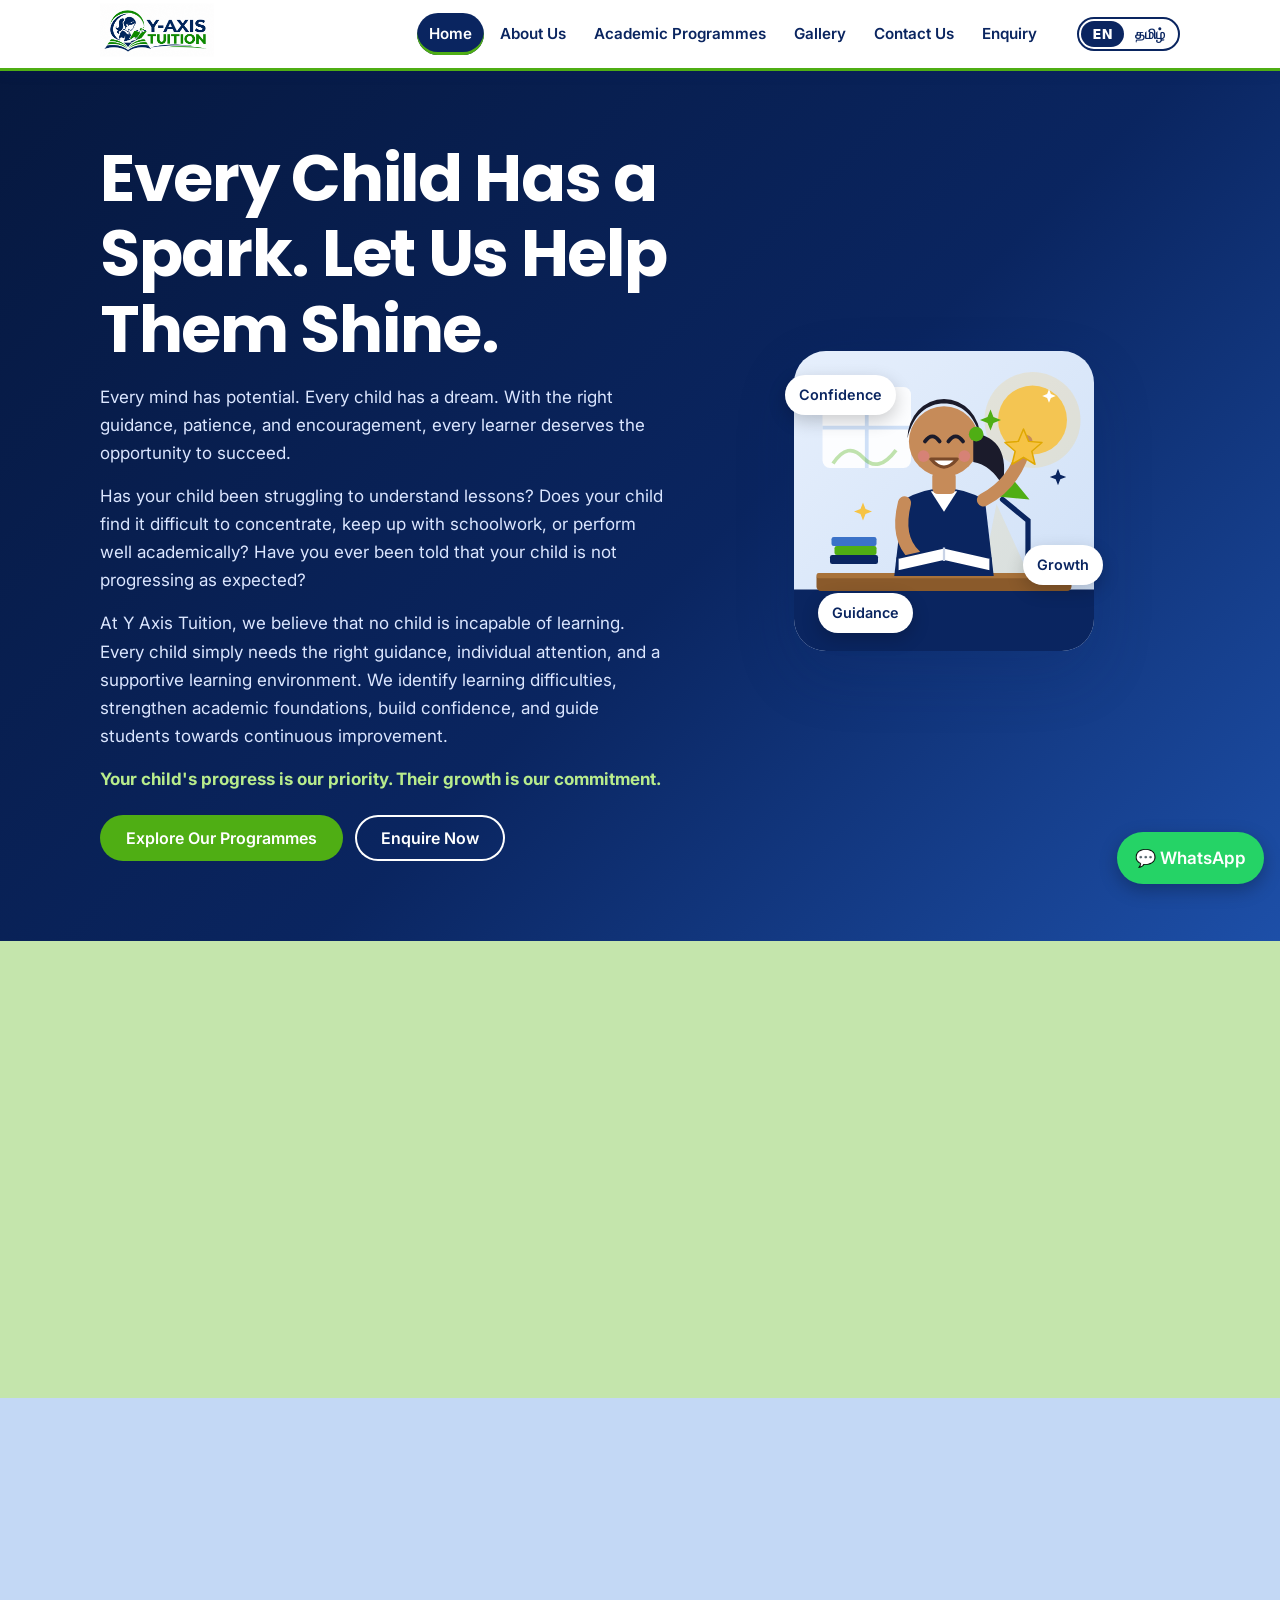
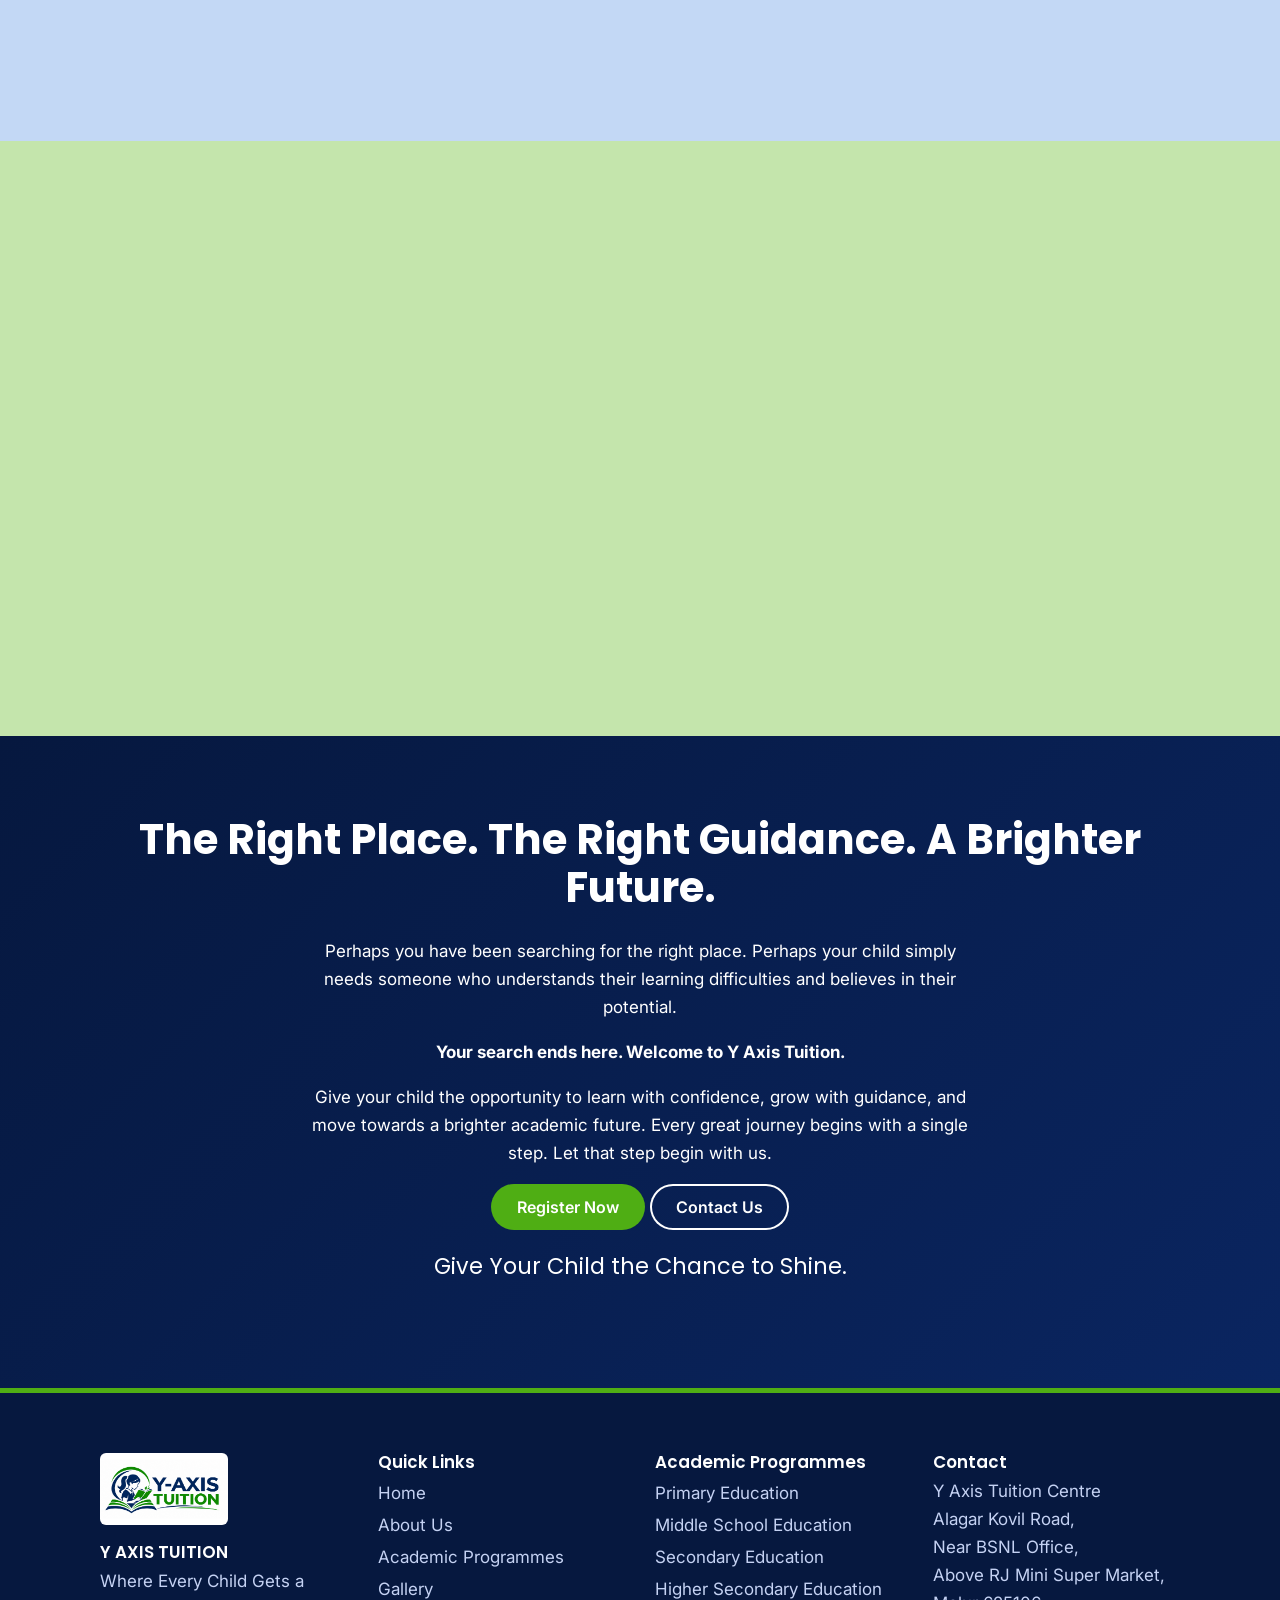
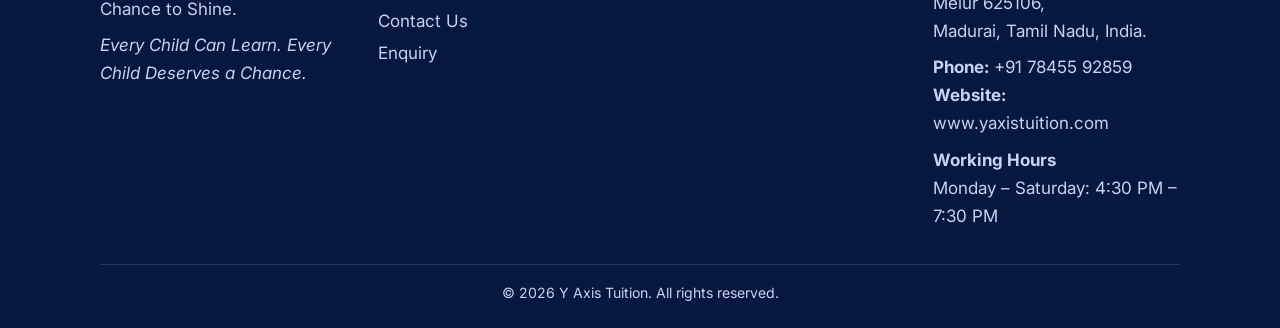
<file: index.html>
<!DOCTYPE html>
<html lang="en" data-theme="light">
<head>
<meta charset="utf-8">
<meta name="viewport" content="width=device-width, initial-scale=1, viewport-fit=cover">
<title>Y Axis Tuition, Melur | Where Every Child Gets a Chance to Shine</title>
<meta name="description" content="Y Axis Tuition, Alagar Kovil Road, Melur, Tamil Nadu. Individual attention, female teachers and a girls-focused learning environment for Classes 1–12.">
<link rel="canonical" href="https://www.yaxistuition.com/">
<meta name="theme-color" content="#0a2560">
<meta property="og:type" content="website"><meta property="og:site_name" content="Y Axis Tuition">
<meta property="og:title" content="Y Axis Tuition, Melur | Where Every Child Gets a Chance to Shine"><meta property="og:description" content="Y Axis Tuition, Alagar Kovil Road, Melur, Tamil Nadu. Individual attention, female teachers and a girls-focused learning environment for Classes 1–12.">
<meta property="og:url" content="https://www.yaxistuition.com/"><meta property="og:image" content="https://www.yaxistuition.com/assets/images/logo.png">
<meta name="twitter:card" content="summary">
<link rel="icon" href="assets/icons/favicon.svg" type="image/svg+xml">
<link rel="apple-touch-icon" href="assets/icons/apple-touch-icon.png">
<link rel="preconnect" href="https://fonts.googleapis.com"><link rel="preconnect" href="https://fonts.gstatic.com" crossorigin>
<link href="https://fonts.googleapis.com/css2?family=Noto+Sans+Tamil:wght@400;600;700&display=swap" rel="stylesheet"><link href="https://fonts.googleapis.com/css2?family=Poppins:wght@500;600;700&family=Inter:wght@400;500;600&display=swap" rel="stylesheet">
<link rel="stylesheet" href="css/style.css">
<script type="application/ld+json">{"@context":"https://schema.org","@type":"EducationalOrganization","name":"Y Axis Tuition Centre","url":"https://www.yaxistuition.com","logo":"https://www.yaxistuition.com/assets/images/logo.png","telephone":"+91 78455 92859","founder":{"@type":"Person","name":"C. Manimegalai"},"address":{"@type":"PostalAddress","streetAddress":"Alagar Kovil Road, Near BSNL Office, Above RJ Mini Super Market","addressLocality":"Melur, Madurai","postalCode":"625106","addressRegion":"Tamil Nadu","addressCountry":"IN"},"openingHoursSpecification":{"@type":"OpeningHoursSpecification","dayOfWeek":["Monday","Tuesday","Wednesday","Thursday","Friday","Saturday"],"opens":"16:30","closes":"19:30"}}</script>
<noscript><style>.rv{opacity:1;transform:none}#ld{display:none}</style></noscript>
</head>
<body data-page="home">
<a class="skip" href="#main">Skip to main content</a>
<div id="ld"><img src="assets/images/logo.png" alt="Y Axis Tuition"></div>
<script>try{sessionStorage.getItem("yx_ld")?document.getElementById("ld").remove():sessionStorage.setItem("yx_ld","1")}catch(e){}</script>
<div id="sp" aria-hidden="true"></div>
<header><div class="wrap"><a href="index.html" aria-label="Y Axis Tuition home"><img src="assets/images/logo.png" alt="Y Axis Tuition logo"></a><button id="mb" aria-label="Open menu" aria-expanded="false">☰</button>
<nav id="nv" aria-label="Main"><a href="index.html" class="on">Home</a><a href="about.html">About Us</a><a href="programmes.html">Academic Programmes</a><a href="gallery.html">Gallery</a><a href="contact.html">Contact Us</a><a href="enquiry.html">Enquiry</a></nav><button id="lg" type="button" aria-label="தமிழுக்கு மாற்று"><span class="on">EN</span><span>தமிழ்</span></button></div></header>
<main id="main" class="pg">
<section class="hero"><div class="wrap"><div><h1>Every Child Has a Spark. Let Us Help Them Shine.</h1>
<p>Every mind has potential. Every child has a dream. With the right guidance, patience, and encouragement, every learner deserves the opportunity to succeed.</p>
<p>Has your child been struggling to understand lessons? Does your child find it difficult to concentrate, keep up with schoolwork, or perform well academically? Have you ever been told that your child is not progressing as expected?</p>
<p>At Y Axis Tuition, we believe that no child is incapable of learning. Every child simply needs the right guidance, individual attention, and a supportive learning environment. We identify learning difficulties, strengthen academic foundations, build confidence, and guide students towards continuous improvement.</p>
<p><b>Your child's progress is our priority. Their growth is our commitment.</b></p>
<div class="bs"><a class="btn" href="programmes.html">Explore Our Programmes</a><a class="btn o" href="enquiry.html">Enquire Now</a></div></div>
<div class="hv" role="img" aria-label="Illustration of a girl studying with a lamp and an open book"><svg viewBox="0 0 400 400" aria-hidden="true"><defs><linearGradient id="hg" x1="0" y1="0" x2="1" y2="1"><stop offset="0" stop-color="#e6effc"></stop><stop offset="1" stop-color="#cfe0f7"></stop></linearGradient></defs><rect width="400" height="400" rx="32" fill="url(#hg)"></rect><circle cx="318" cy="92" r="46" fill="#f6c344" opacity=".9"></circle><circle cx="318" cy="92" r="64" fill="#f6c344" opacity=".18"></circle><rect x="38" y="48" width="118" height="108" rx="10" fill="#fff" opacity=".9"></rect><path d="M97 48v108M38 102h118" stroke="#cfe0f7" stroke-width="5"></path><path d="M52 150q20-30 40-8t44-10" stroke="#4fae14" stroke-width="5" fill="none" opacity=".35"></path>
<rect y="318" width="400" height="82" fill="#0a2560"></rect><rect x="30" y="296" width="340" height="24" rx="6" fill="#8a5a2b"></rect><rect x="30" y="296" width="340" height="7" rx="3" fill="#a8723a"></rect>
<rect x="48" y="272" width="64" height="12" rx="3" fill="#0a2560"></rect><rect x="54" y="260" width="56" height="12" rx="3" fill="#4fae14"></rect><rect x="50" y="248" width="60" height="12" rx="3" fill="#3b72c8"></rect>
<path d="M312 296v-70l-34-28" stroke="#0a2560" stroke-width="7" fill="none" stroke-linecap="round"></path><path d="M252 192l34-28 28 34z" fill="#4fae14"></path><path d="M270 204l-18 92h60z" fill="#f6c344" opacity=".14"></path>
<g transform="translate(200 300) scale(1.95)"><path d="M-34 0L-28 -52Q0 -68 28 -52L34 0z" fill="#0a2560"></path><path d="M-9 -58L0 -44L9 -58z" fill="#fff"></path><rect x="-8" y="-72" width="16" height="16" rx="4" fill="#c68b59"></rect><circle cx="0" cy="-92" r="24" fill="#c68b59"></circle><path d="M-25 -94a25 27 0 0 1 50 0c-4-17-14-24-25-24s-21 7-25 24z" fill="#1b1b2b"></path><path d="M20 -98q26 4 20 36-8-14-20-16z" fill="#1b1b2b"></path><circle cx="22" cy="-97" r="5" fill="#4fae14"></circle><path d="M-13 -92q5-7 10 0M3 -92q5-7 10 0" stroke="#1b1b2b" stroke-width="2.6" fill="none" stroke-linecap="round"></path><circle cx="-14" cy="-82" r="4" fill="#e9779a" opacity=".45"></circle><circle cx="14" cy="-82" r="4" fill="#e9779a" opacity=".45"></circle><path d="M-9 -80q9 11 18 0z" fill="#fff" stroke="#7a4a2a" stroke-width="2.2" stroke-linejoin="round"></path><path d="M-27 -50Q-33 -26 -20 -14" stroke="#c68b59" stroke-width="9" fill="none" stroke-linecap="round"></path><path d="M27 -52Q50 -64 56 -92" stroke="#c68b59" stroke-width="9" fill="none" stroke-linecap="round"></path></g>
<path d="M138 276l62-14 62 14v18l-62-14-62 14z" fill="#fff" stroke="#0a2560" stroke-width="3" stroke-linejoin="round"></path><path d="M200 262v18" stroke="#c9d3e6" stroke-width="3"></path>
<g class="star" style="transform-origin:306px 130px"><polygon points="306.0,104.0 312.9,120.5 330.7,122.0 317.1,133.6 321.3,151.0 306.0,141.7 290.7,151.0 294.9,133.6 281.3,122.0 299.1,120.5" fill="#f6c344" stroke="#e0a800" stroke-width="2" stroke-linejoin="round"></polygon></g>
<g class="sp"><path d="M262 78l3.9200000000000004 10.08 10.08 3.9200000000000004-10.08 3.9200000000000004-3.9200000000000004 10.08-3.9200000000000004-10.08-10.08-3.9200000000000004 10.08-3.9200000000000004z" fill="#4fae14"></path></g><g class="sp d2"><path d="M352 157l3.08 7.92 7.92 3.08-7.92 3.08-3.08 7.92-3.08-7.92-7.92-3.08 7.92-3.08z" fill="#0a2560"></path></g><g class="sp d3"><path d="M92 202l3.3600000000000003 8.64 8.64 3.3600000000000003-8.64 3.3600000000000003-3.3600000000000003 8.64-3.3600000000000003-8.64-8.64-3.3600000000000003 8.64-3.3600000000000003z" fill="#f6c344"></path></g><g class="sp d2"><path d="M340 51l2.5200000000000005 6.4799999999999995 6.4799999999999995 2.5200000000000005-6.4799999999999995 2.5200000000000005-2.5200000000000005 6.4799999999999995-2.5200000000000005-6.4799999999999995-6.4799999999999995-2.5200000000000005 6.4799999999999995-2.5200000000000005z" fill="#fff"></path></g></svg><i style="top:8%;left:-3%">Confidence</i><i style="bottom:22%;right:-3%">Growth</i><i style="bottom:6%;left:8%">Guidance</i></div></div></section><section class="alt"><div class="wrap"><h2 class="rv">A Place Where Every Child Matters.</h2><div class="two"><div class="rv"><p>Not every student learns at the same pace. Some students understand concepts quickly, while others require additional time, patience, and individual attention.</p><br><p>At Y Axis Tuition, we do not define a student's ability by their current academic performance. Instead, we focus on understanding their learning difficulties, identifying knowledge gaps, and providing the right support to help them improve.</p></div><div class="rv"><p>Our teaching approach is built around individual attention, experienced female educators, structured learning methods, and continuous academic monitoring. We believe that every student deserves to be understood, encouraged, and given the opportunity to achieve their full potential.</p><p class="lead">We don't label students by their weaknesses. We help them grow beyond them.</p></div></div></div></section><section><div class="wrap"><h2 class="rv">Learning Programmes for Every Stage of Education.</h2><p class="rv" style="max-width: 68ch; margin-bottom: 28px;">We offer structured academic support for students from Primary to Higher Secondary Education, with teaching methods designed to suit their academic levels and individual learning needs.</p><div class="grid progs"><div class="card rv"><div class="il"><svg viewBox="0 0 400 220" aria-hidden="true"><rect width="400" height="220" fill="#e3eefc"></rect><circle cx="335" cy="45" r="70" fill="#fff" opacity=".55"></circle><rect y="170" width="400" height="50" fill="#0a2560" opacity=".1"></rect><rect x="80" y="144" width="160" height="26" rx="4" fill="#0a2560"></rect><rect x="92" y="118" width="136" height="26" rx="4" fill="#4fae14"></rect><rect x="104" y="92" width="112" height="26" rx="4" fill="#3b72c8"></rect><rect x="268" y="124" width="46" height="46" rx="7" fill="#f6c344"></rect><text x="291" y="158" font-size="28" font-weight="700" text-anchor="middle" fill="#0a2560">A</text><rect x="296" y="78" width="46" height="46" rx="7" fill="#e9779a" transform="rotate(8 319 101)"></rect><text x="321" y="112" font-size="28" font-weight="700" text-anchor="middle" fill="#fff">B</text></svg></div><span class="tag">Classes 1–5</span><h3>Primary Education</h3><p>Building strong academic foundations through reading, writing, basic mathematics, language development, and essential subject knowledge.</p></div><div class="card rv"><div class="il"><svg viewBox="0 0 400 220" aria-hidden="true"><rect width="400" height="220" fill="#e8f4e0"></rect><circle cx="335" cy="45" r="70" fill="#fff" opacity=".55"></circle><rect y="170" width="400" height="50" fill="#0a2560" opacity=".1"></rect><circle cx="150" cy="100" r="52" fill="#3b72c8"></circle><path d="M120 80q20-14 36 4t-8 34q-26 4-28-38zM164 118q18-4 26 10-14 14-26-10z" fill="#4fae14"></path><path d="M118 168h64M150 152v16" stroke="#0a2560" stroke-width="8"></path><circle cx="290" cy="90" r="32" fill="#f6c344"></circle><rect x="276" y="122" width="28" height="22" rx="4" fill="#0a2560"></rect><path d="M335 170l26-90" stroke="#0a2560" stroke-width="10" stroke-linecap="round"></path></svg></div><span class="tag">Classes 6–8</span><h3>Middle School Education</h3><p>Strengthening conceptual understanding, developing independent learning habits, and improving knowledge across all major subjects.</p></div><div class="card rv"><div class="il"><svg viewBox="0 0 400 220" aria-hidden="true"><rect width="400" height="220" fill="#fdf0dd"></rect><circle cx="335" cy="45" r="70" fill="#fff" opacity=".55"></circle><rect y="170" width="400" height="50" fill="#0a2560" opacity=".1"></rect><rect x="90" y="36" width="170" height="134" rx="8" fill="#fff"></rect><path d="M110 96h130M110 120h90" stroke="#c9d3e6" stroke-width="4"></path><text x="175" y="76" font-size="24" font-weight="700" text-anchor="middle" fill="#0a2560">x² + y²</text><path d="M120 150l16 14 30-34" stroke="#4fae14" stroke-width="9" fill="none" stroke-linecap="round" stroke-linejoin="round"></path><g transform="rotate(25 320 110)"><rect x="308" y="50" width="24" height="100" fill="#f6c344"></rect><path d="M308 150h24l-12 26z" fill="#e9c9a0"></path><rect x="308" y="38" width="24" height="14" fill="#e9779a"></rect></g></svg></div><span class="tag">Classes 9–10</span><h3>Secondary Education</h3><p>Focused academic guidance, subject-wise learning support, regular practice, revision, and examination preparation.</p></div><div class="card rv"><div class="il"><svg viewBox="0 0 400 220" aria-hidden="true"><rect width="400" height="220" fill="#e6e9fb"></rect><circle cx="335" cy="45" r="70" fill="#fff" opacity=".55"></circle><rect y="170" width="400" height="50" fill="#0a2560" opacity=".1"></rect><path d="M200 50l110 44-110 44-110-44z" fill="#0a2560"></path><path d="M140 118v38c40 26 80 26 120 0v-38l-60 24z" fill="#3b72c8"></path><path d="M300 98v50" stroke="#4fae14" stroke-width="6"></path><circle cx="300" cy="152" r="9" fill="#4fae14"></circle><circle cx="70" cy="60" r="9" fill="#f6c344"></circle><circle cx="346" cy="40" r="7" fill="#f6c344"></circle><circle cx="60" cy="140" r="6" fill="#e9779a"></circle></svg></div><span class="tag">Classes 11–12</span><h3>Higher Secondary Education</h3><p>Specialised academic support exclusively for girl students, focusing on subject understanding, individual learning difficulties, conceptual clarity, and examination preparation.</p></div></div><div class="focus rv"><div class="ft"><span class="fb">Our Special Focus</span><h3>Classes 10–12 are exclusively for girl students</h3><p>A comfortable, supportive, and girls-focused learning environment led by female teachers.</p><ul class="chp"><li>Girls only</li><li>Female teachers</li><li>Comfortable &amp; safe</li></ul></div><div class="fi"><svg viewBox="0 0 420 260" aria-hidden="true"><rect width="420" height="260" fill="#e8f1fc"></rect><rect x="40" y="22" width="190" height="96" rx="8" fill="#0b4a2e"></rect><rect x="40" y="118" width="190" height="8" fill="#8a5a2b"></rect><path d="M60 52h70M60 76h46M146 98l14-12 12 12M190 48l8 8 12-12" stroke="#fff" stroke-width="4" fill="none" stroke-linecap="round" opacity=".9"></path><text x="190" y="98" font-size="18" font-weight="700" text-anchor="middle" fill="#fff">A B C</text><rect x="276" y="26" width="104" height="84" rx="8" fill="#fff"></rect><path d="M328 26v84M276 68h104" stroke="#cfe0f7" stroke-width="5"></path><circle cx="352" cy="46" r="10" fill="#f6c344"></circle><rect y="214" width="420" height="46" fill="#0a2560" opacity=".14"></rect><rect x="60" y="196" width="130" height="14" rx="4" fill="#8a5a2b"></rect><rect x="230" y="196" width="130" height="14" rx="4" fill="#8a5a2b"></rect><rect x="74" y="210" width="8" height="40" fill="#6d4720"></rect><rect x="170" y="210" width="8" height="40" fill="#6d4720"></rect><rect x="244" y="210" width="8" height="40" fill="#6d4720"></rect><rect x="340" y="210" width="8" height="40" fill="#6d4720"></rect><g transform="translate(125 196) scale(1.28)"><path d="M-34 0L-28 -52Q0 -68 28 -52L34 0z" fill="#1b7a1e"></path><path d="M-9 -58L0 -44L9 -58z" fill="#fff"></path><rect x="-8" y="-72" width="16" height="16" rx="4" fill="#c68b59"></rect><circle cx="0" cy="-92" r="24" fill="#c68b59"></circle><path d="M-25 -94a25 27 0 0 1 50 0c-4-17-14-24-25-24s-21 7-25 24z" fill="#1b1b2b"></path><path d="M20 -98q26 4 20 36-8-14-20-16z" fill="#1b1b2b"></path><circle cx="22" cy="-97" r="5" fill="#4fae14"></circle><circle cx="-8" cy="-89" r="2.4" fill="#1b1b2b"></circle><circle cx="8" cy="-89" r="2.4" fill="#1b1b2b"></circle><circle cx="-14" cy="-82" r="4" fill="#e9779a" opacity=".45"></circle><circle cx="14" cy="-82" r="4" fill="#e9779a" opacity=".45"></circle><path d="M-6 -79q6 5 12 0" stroke="#7a4a2a" stroke-width="2.4" fill="none" stroke-linecap="round"></path><path d="M-27 -50Q-33 -26 -20 -14M27 -50Q33 -26 20 -14" stroke="#c68b59" stroke-width="9" fill="none" stroke-linecap="round"></path></g><g transform="translate(295 196) scale(1.28)"><path d="M-34 0L-28 -52Q0 -68 28 -52L34 0z" fill="#0a2560"></path><path d="M-9 -58L0 -44L9 -58z" fill="#fff"></path><rect x="-8" y="-72" width="16" height="16" rx="4" fill="#c68b59"></rect><circle cx="0" cy="-92" r="24" fill="#c68b59"></circle><path d="M-25 -94a25 27 0 0 1 50 0c-4-17-14-24-25-24s-21 7-25 24z" fill="#1b1b2b"></path><path d="M-25 -92q-6 26 5 34l7-9zM25 -92q6 26-5 34l-7-9z" fill="#1b1b2b"></path><circle cx="-8" cy="-89" r="2.4" fill="#1b1b2b"></circle><circle cx="8" cy="-89" r="2.4" fill="#1b1b2b"></circle><circle cx="-14" cy="-82" r="4" fill="#e9779a" opacity=".45"></circle><circle cx="14" cy="-82" r="4" fill="#e9779a" opacity=".45"></circle><path d="M-6 -79q6 5 12 0" stroke="#7a4a2a" stroke-width="2.4" fill="none" stroke-linecap="round"></path><path d="M-27 -50Q-33 -26 -20 -14M27 -50Q33 -26 20 -14" stroke="#c68b59" stroke-width="9" fill="none" stroke-linecap="round"></path></g><path d="M96 188l29-8 29 8v14l-29-8-29 8z" fill="#fff" stroke="#0a2560" stroke-width="2.5" stroke-linejoin="round"></path><path d="M266 188l29-8 29 8v14l-29-8-29 8z" fill="#fff" stroke="#0a2560" stroke-width="2.5" stroke-linejoin="round"></path><g class="sp"><path d="M210 138l3.3600000000000003 8.64 8.64 3.3600000000000003-8.64 3.3600000000000003-3.3600000000000003 8.64-3.3600000000000003-8.64-8.64-3.3600000000000003 8.64-3.3600000000000003z" fill="#4fae14"></path></g><g class="sp d2"><path d="M402 151l2.5200000000000005 6.4799999999999995 6.4799999999999995 2.5200000000000005-6.4799999999999995 2.5200000000000005-2.5200000000000005 6.4799999999999995-2.5200000000000005-6.4799999999999995-6.4799999999999995-2.5200000000000005 6.4799999999999995-2.5200000000000005z" fill="#f6c344"></path></g><g class="sp d3"><path d="M18 141l2.5200000000000005 6.4799999999999995 6.4799999999999995 2.5200000000000005-6.4799999999999995 2.5200000000000005-2.5200000000000005 6.4799999999999995-2.5200000000000005-6.4799999999999995-6.4799999999999995-2.5200000000000005 6.4799999999999995-2.5200000000000005z" fill="#e9439a"></path></g></svg></div></div></div></section><section class="alt"><div class="wrap"><h2 class="rv">Extra Attention. Stronger Understanding. Better Performance.</h2><p class="rv" style="max-width: 68ch; margin-bottom: 28px;">Some subjects require additional explanation, consistent practice, and individual guidance. Our special academic coaching sessions help students overcome subject-related difficulties and develop stronger academic foundations.</p><div class="grid"><div class="card rv"><div class="il"><svg viewBox="0 0 400 220" aria-hidden="true"><rect width="400" height="220" fill="#e3eefc"></rect><circle cx="335" cy="45" r="70" fill="#fff" opacity=".55"></circle><rect y="170" width="400" height="50" fill="#0a2560" opacity=".1"></rect><rect x="60" y="26" width="280" height="140" rx="10" fill="#fff"></rect><text x="110" y="90" font-size="48" font-weight="700" text-anchor="middle" fill="#0a2560">∑</text><text x="190" y="90" font-size="48" font-weight="700" text-anchor="middle" fill="#4fae14">π</text><text x="270" y="90" font-size="48" font-weight="700" text-anchor="middle" fill="#3b72c8">÷</text><text x="150" y="148" font-size="40" font-weight="700" text-anchor="middle" fill="#e9779a">√</text><text x="240" y="148" font-size="40" font-weight="700" text-anchor="middle" fill="#0a2560">+</text></svg></div><h3>Mathematics</h3><p>Developing numerical understanding, logical thinking, problem-solving abilities, and confidence in mathematics.</p></div><div class="card rv"><div class="il"><svg viewBox="0 0 400 220" aria-hidden="true"><rect width="400" height="220" fill="#e8f4e0"></rect><circle cx="335" cy="45" r="70" fill="#fff" opacity=".55"></circle><rect y="170" width="400" height="50" fill="#0a2560" opacity=".1"></rect><path d="M130 36h50v50l36 70q6 14-8 14H102q-14 0-8-14l36-70z" fill="#fff" stroke="#0a2560" stroke-width="6" stroke-linejoin="round"></path><path d="M110 130h90l16 26H94z" fill="#4fae14"></path><g fill="none" stroke="#3b72c8" stroke-width="5"><ellipse cx="290" cy="100" rx="56" ry="20"></ellipse><ellipse cx="290" cy="100" rx="56" ry="20" transform="rotate(60 290 100)"></ellipse><ellipse cx="290" cy="100" rx="56" ry="20" transform="rotate(-60 290 100)"></ellipse></g><circle cx="290" cy="100" r="11" fill="#0a2560"></circle></svg></div><h3>Science</h3><p>Building scientific knowledge through clear explanations, conceptual learning, and practical understanding.</p></div><div class="card rv"><div class="il"><svg viewBox="0 0 400 220" aria-hidden="true"><rect width="400" height="220" fill="#fdf0dd"></rect><circle cx="335" cy="45" r="70" fill="#fff" opacity=".55"></circle><rect y="170" width="400" height="50" fill="#0a2560" opacity=".1"></rect><path d="M100 40v110q0 18 18 18h44q18 0 18-18V40z" fill="#fff" stroke="#0a2560" stroke-width="6"></path><path d="M106 108h68v42q0 12-12 12h-44q-12 0-12-12z" fill="#3b72c8"></path><path d="M270 44l32 18v36l-32 18-32-18V62z" fill="none" stroke="#0a2560" stroke-width="6"></path><circle cx="270" cy="44" r="10" fill="#4fae14"></circle><circle cx="302" cy="62" r="10" fill="#e9779a"></circle><circle cx="302" cy="98" r="10" fill="#f6c344"></circle><circle cx="270" cy="116" r="10" fill="#3b72c8"></circle></svg></div><h3>Chemistry</h3><p>Simplifying complex concepts, chemical equations, formulas, and subject-specific problem-solving.</p></div><div class="card rv"><div class="il"><svg viewBox="0 0 400 220" aria-hidden="true"><rect width="400" height="220" fill="#e6e9fb"></rect><circle cx="335" cy="45" r="70" fill="#fff" opacity=".55"></circle><rect y="170" width="400" height="50" fill="#0a2560" opacity=".1"></rect><rect x="90" y="110" width="26" height="60" rx="3" fill="#0a2560"></rect><rect x="122" y="90" width="26" height="80" rx="3" fill="#4fae14"></rect><rect x="154" y="100" width="26" height="70" rx="3" fill="#3b72c8"></rect><rect x="186" y="80" width="26" height="90" rx="3" fill="#e9779a"></rect><rect x="218" y="106" width="26" height="64" rx="3" fill="#f6c344"></rect><rect x="250" y="86" width="26" height="84" rx="3" fill="#0a2560"></rect></svg></div><h3>All Major Subjects, Classes 1–9</h3><p>Comprehensive academic support across school subjects, helping students understand lessons, complete their learning requirements, and improve their performance.</p></div></div><div class="card rv wk" style="margin-top: 22px;"><div><h3>Weekend &amp; Holiday Special Classes</h3><p>We provide additional coaching sessions on Sundays, weekends, and school holidays for students who require extra academic support. These focus on:</p><ul class="ck"><li>Students who are academically struggling</li><li>Difficult and challenging topics</li><li>Subject-specific learning difficulties</li><li>Additional practice and revision</li><li>Examination preparation</li><li>Strengthening weak academic foundations</li></ul><p>Sessions are planned according to the student's academic requirements and specific subject needs.</p></div><div class="wki"><svg viewBox="0 0 320 220" aria-hidden="true"><rect width="320" height="220" fill="#e6e9fb"></rect><rect x="48" y="38" width="152" height="140" rx="14" fill="#fff" stroke="#0a2560" stroke-width="4"></rect><rect x="48" y="38" width="152" height="38" rx="14" fill="#e9439a"></rect><rect x="48" y="62" width="152" height="14" fill="#e9439a"></rect><rect x="82" y="26" width="10" height="24" rx="5" fill="#0a2560"></rect><rect x="156" y="26" width="10" height="24" rx="5" fill="#0a2560"></rect><text x="124" y="64" font-size="22" font-weight="700" text-anchor="middle" fill="#fff">SUN</text><g fill="#b6c4e0"><rect x="68" y="92" width="22" height="16" rx="3"></rect><rect x="100" y="92" width="22" height="16" rx="3"></rect><rect x="132" y="92" width="22" height="16" rx="3"></rect><rect x="164" y="92" width="22" height="16" rx="3"></rect><rect x="68" y="118" width="22" height="16" rx="3"></rect><rect x="100" y="118" width="22" height="16" rx="3"></rect><rect x="164" y="118" width="22" height="16" rx="3"></rect><rect x="68" y="144" width="22" height="16" rx="3"></rect><rect x="100" y="144" width="22" height="16" rx="3"></rect></g><rect x="132" y="118" width="22" height="16" rx="3" fill="#4fae14"></rect><g class="sun" style="transform-origin:246px 62px"><circle cx="246" cy="62" r="22" fill="#f6c344"></circle><g stroke="#f6c344" stroke-width="5" stroke-linecap="round"><path d="M246 26v-8M246 106v-8M210 62h-8M290 62h-8M220 36l-6-6M272 88l6 6M272 36l6-6M220 88l-6 6"></path></g></g><g transform="rotate(-18 250 150)"><rect x="224" y="128" width="64" height="44" rx="5" fill="#0a2560"></rect><rect x="230" y="134" width="52" height="32" rx="3" fill="#fff"></rect><path d="M256 134v32" stroke="#b6c4e0" stroke-width="3"></path></g><g transform="rotate(35 290 170)"><rect x="278" y="132" width="14" height="64" fill="#f6c344"></rect><path d="M278 196h14l-7 14z" fill="#e9c9a0"></path><rect x="278" y="124" width="14" height="10" fill="#e9779a"></rect></g></svg></div></div></div></section><section class="dk"><div class="wrap"><h2 class="rv">A Safe Space to Learn. A Confident Space to Grow.</h2><div class="two"><div class="rv"><p>At Y Axis Tuition, we give special importance to creating a comfortable, respectful, and supportive learning environment for girl students. Our teaching team consists entirely of female teachers who focus on patience, encouragement, individual attention, and student development. For Classes 10–12, we provide an exclusively girls-only learning environment.</p><br><p>We encourage every girl student to:</p><ul class="ck"><li>Ask questions without hesitation</li><li>Express learning difficulties freely</li><li>Participate confidently in classroom activities</li><li>Develop independent thinking</li><li>Improve academic performance</li><li>Build self-confidence and communication skills</li></ul></div>
<div class="card rv"><h3>Dear Parents,</h3><p>Your daughter's education, comfort, and academic development matter to us. We strive to provide a learning environment where parents can feel confident about their daughters' educational journey.</p><p class="lead" style="color:var(--n)">Educating Girls. Empowering Futures.</p></div></div></div></section><section><div class="wrap"><h2 class="rv">More Than Tuition. A Commitment to Your Child's Growth.</h2><div class="grid"><div class="card rv"><span class="ic" aria-hidden="true">🎯</span><h3>Special Attention for Every Learner</h3><p>We identify individual learning difficulties and provide appropriate academic support rather than following the same teaching approach for every student.</p></div><div class="card rv"><span class="ic" aria-hidden="true">👩‍🏫</span><h3>Experienced Female Teachers</h3><p>Our dedicated female educators focus on student understanding, patient teaching, academic development, and continuous encouragement.</p></div><div class="card rv"><span class="ic" aria-hidden="true">🧩</span><h3>Individual Learning Support</h3><p>Every student is different. We understand individual learning abilities, identify academic gaps, and provide guidance based on each student's needs.</p></div><div class="card rv"><span class="ic" aria-hidden="true">📈</span><h3>Weekly Academic Tracking</h3><p>We regularly monitor each student's learning activities, academic performance, subject understanding, and areas requiring improvement.</p></div><div class="card rv"><span class="ic" aria-hidden="true">🗓️</span><h3>Monthly Academic Progress Reports</h3><p>Parents receive monthly updates about their child's academic development, performance, strengths, and areas that need additional attention.</p></div><div class="card rv"><span class="ic" aria-hidden="true">🤝</span><h3>Regular Parent–Teacher Meetings</h3><p>We conduct parent–teacher meetings once every two months to discuss student performance, learning challenges, improvement, and future academic plans.</p></div><div class="card rv"><span class="ic" aria-hidden="true">📋</span><h3>Individual Student Report Cards</h3><p>Every student receives an individual report card to monitor academic performance and track learning progress over time.</p></div><div class="card rv"><span class="ic" aria-hidden="true">💬</span><h3>Transparent Parent Communication</h3><p>We maintain clear and consistent communication without hiding important updates, so parents are always informed.</p></div><div class="card rv"><span class="ic" aria-hidden="true">🔔</span><h3>Student Attendance Notifications</h3><p>Through our dedicated app, parents receive a notification when their child arrives at the tuition centre (check-in) and when they leave after class (check-out). The app also lets you see your son's or daughter's attendance and academic progress in detail.</p></div><div class="card rv"><span class="ic" aria-hidden="true">➕</span><h3>Special Coaching &amp; Additional Support</h3><p>Additional coaching for students who need extra help in specific subjects, particularly Mathematics, Science, and Chemistry.</p></div></div></div></section><section class="alt"><div class="wrap"><h2 class="rv">Your Child's Learning Journey. Always Within Your Reach.</h2><p class="rv" style="max-width: 68ch; margin-bottom: 28px;">Communication with parents is an essential part of our educational approach. We keep parents informed about their child's attendance, academic progress, and important updates. Our dedicated app-based system helps us stay connected with parents through regular attendance and academic progress updates.</p><div class="grid"><div class="card rv"><div class="il"><svg viewBox="0 0 400 220" aria-hidden="true"><rect width="400" height="220" fill="#e8f4e0"></rect><circle cx="335" cy="45" r="70" fill="#fff" opacity=".55"></circle><rect y="170" width="400" height="50" fill="#0a2560" opacity=".1"></rect><g class="bell" style="transform-origin:110px 62px"><path d="M110 56q-34 6-34 44v18h68v-18q0-38-34-44z" fill="#f6c344" stroke="#e0a800" stroke-width="4"></path><circle cx="110" cy="132" r="9" fill="#0a2560"></circle><rect x="72" y="116" width="76" height="8" rx="4" fill="#e0a800"></rect><circle cx="110" cy="52" r="6" fill="#e0a800"></circle></g><rect x="176" y="40" width="190" height="76" rx="14" fill="#fff" stroke="#0a2560" stroke-width="4"></rect><circle cx="204" cy="78" r="16" fill="#4fae14"></circle><path d="M196 78l6 7 11-14" stroke="#fff" stroke-width="5" fill="none" stroke-linecap="round" stroke-linejoin="round"></path><rect x="230" y="62" width="110" height="10" rx="5" fill="#0a2560"></rect><rect x="230" y="82" width="76" height="9" rx="4.5" fill="#b6c4e0"></rect><g class="ping"><circle cx="352" cy="40" r="12" fill="#e9439a"></circle></g></svg></div><h3>Attendance Notifications</h3><ul class="ck"><li>Daily check-in notification through our app when your child arrives at the centre</li><li>Daily check-out notification through our app when your child leaves after class</li></ul></div><div class="card rv"><div class="il"><svg viewBox="0 0 400 220" aria-hidden="true"><rect width="400" height="220" fill="#e3eefc"></rect><circle cx="335" cy="45" r="70" fill="#fff" opacity=".55"></circle><rect y="170" width="400" height="50" fill="#0a2560" opacity=".1"></rect><rect x="70" y="26" width="150" height="150" rx="12" fill="#fff" stroke="#0a2560" stroke-width="4"></rect><rect class="bar" x="96" y="110" width="22" height="48" rx="3" fill="#3b72c8"></rect><rect class="bar b2" x="128" y="86" width="22" height="72" rx="3" fill="#4fae14"></rect><rect class="bar b3" x="160" y="58" width="22" height="100" rx="3" fill="#f6c344"></rect><path d="M88 158h116" stroke="#0a2560" stroke-width="4"></path><rect x="250" y="56" width="100" height="116" rx="8" fill="#fff" stroke="#0a2560" stroke-width="4"></rect><rect x="250" y="56" width="100" height="30" rx="8" fill="#e9439a"></rect><text x="300" y="78" font-size="20" font-weight="700" text-anchor="middle" fill="#fff">PDF</text><path d="M266 108h68M266 128h68M266 148h44" stroke="#b6c4e0" stroke-width="6" stroke-linecap="round"></path></svg></div><h3>Academic Progress Updates</h3><ul class="ck"><li>Weekly academic tracking report in PDF format, available to parents through our app</li><li>Monthly academic progress report shared with parents through our app during the first week of each month</li><li>Individual report cards</li><li>Parent–teacher meetings every two months</li></ul></div><div class="card rv"><div class="il"><svg viewBox="0 0 400 220" aria-hidden="true"><rect width="400" height="220" fill="#fdf0dd"></rect><circle cx="335" cy="45" r="70" fill="#fff" opacity=".55"></circle><rect y="170" width="400" height="50" fill="#0a2560" opacity=".1"></rect><g class="mega" style="transform-origin:150px 100px"><path d="M96 82h46l86-44v124l-86-44H96z" fill="#0a2560"></path><rect x="96" y="82" width="46" height="36" fill="#3b72c8"></rect><path d="M110 118l14 46h24l-14-46z" fill="#4fae14"></path><ellipse cx="228" cy="100" rx="12" ry="62" fill="#4fae14"></ellipse></g><g fill="none" stroke="#f6c344" stroke-width="7" stroke-linecap="round"><path class="wv" d="M262 70q22 30 0 60"></path><path class="wv w2" d="M288 52q38 48 0 96"></path><path class="wv w3" d="M314 34q54 66 0 132"></path></g></svg></div><h3>Important Announcements</h3><ul class="ck"><li>Advance notice of planned holidays</li><li>Updates on special coaching sessions</li><li>Important academic announcements</li><li>Student activities and schedules</li></ul></div></div><div class="note rv"><b>Our commitment to parents:</b> No confusion. No unnecessary surprises. Just clear, consistent, and transparent communication, because parents deserve to know how their children are learning, progressing, and growing.</div></div></section><section><div class="wrap"><h2 class="rv">Small Steps Today. Greater Achievements Tomorrow.</h2><p class="rv" style="max-width: 68ch; margin-bottom: 28px;">Our goal is not limited to improving academic marks. We want students to become confident, curious, independent, and capable learners.</p><div class="grid"><div class="card rv"><span class="ic" aria-hidden="true">🌱</span><h3>Better Learning Environment</h3><p>A calm, respectful space where questions are welcome.</p></div><div class="card rv"><span class="ic" aria-hidden="true">🎨</span><h3>Improved Creativity</h3><p>Room to think differently and express ideas.</p></div><div class="card rv"><span class="ic" aria-hidden="true">🔍</span><h3>Stronger Observation Skills</h3><p>Learning to notice details and connect concepts.</p></div><div class="card rv"><span class="ic" aria-hidden="true">🧠</span><h3>Better Concentration</h3><p>Structured sessions that build focus step by step.</p></div><div class="card rv"><span class="ic" aria-hidden="true">⭐</span><h3>Higher Self-Confidence</h3><p>Encouragement that helps students trust their abilities.</p></div><div class="card rv"><span class="ic" aria-hidden="true">📊</span><h3>Improved Academic Performance</h3><p>Steady improvement through practice and review.</p></div><div class="card rv"><span class="ic" aria-hidden="true">💡</span><h3>Independent Thinking</h3><p>Learning to reason and solve problems alone.</p></div><div class="card rv"><span class="ic" aria-hidden="true">🗣️</span><h3>Better Communication Skills</h3><p>Confidence to speak, explain and ask.</p></div><div class="card rv"><span class="ic" aria-hidden="true">📝</span><h3>Improved Study Habits</h3><p>Routines for revision, practice and organisation.</p></div><div class="card rv"><span class="ic" aria-hidden="true">🚪</span><h3>Future Educational Opportunities</h3><p>Strong foundations that keep doors open.</p></div></div></div></section><section class="alt"><div class="wrap"><h2 class="rv">Your Trust. Our Responsibility. Your Child's Future.</h2><p class="rv" style="max-width: 68ch; margin-bottom: 28px;">We understand that choosing the right tuition centre is an important decision for every parent. When you entrust your child to Y Axis Tuition, we take that responsibility seriously. We are committed to:</p><div class="two"><ul class="ck rv"><li>Understanding your child's academic difficulties</li><li>Providing patient and structured teaching</li><li>Giving individual attention wherever needed</li><li>Monitoring academic progress regularly</li></ul><ul class="ck rv"><li>Keeping parents informed through consistent updates</li><li>Identifying areas that require additional attention</li><li>Encouraging confidence and positive learning habits</li><li>Supporting every child's journey towards academic improvement</li></ul></div><p class="rv" style="margin-top: 20px;">Meaningful academic progress takes time, patience, and consistent effort. We cannot promise overnight results, but we are committed to sincere guidance, dedicated teaching, and continuous academic support.</p></div></section><section class="cta"><div class="wrap"><h2>The Right Place. The Right Guidance. A Brighter Future.</h2><p>Perhaps you have been searching for the right place. Perhaps your child simply needs someone who understands their learning difficulties and believes in their potential.</p><p><b>Your search ends here. Welcome to Y Axis Tuition.</b></p><p>Give your child the opportunity to learn with confidence, grow with guidance, and move towards a brighter academic future. Every great journey begins with a single step. Let that step begin with us.</p><p><a class="btn" href="enquiry.html">Register Now</a> <a class="btn o" href="contact.html">Contact Us</a></p><p style="margin-top:18px;font-family:Fraunces,serif;font-size:1.4rem">Give Your Child the Chance to Shine.</p></div></section>
</main>
<a class="fab" href="https://wa.me/917845592859" target="_blank" rel="noopener" aria-label="Chat on WhatsApp" title="Drag to move">💬 <span>WhatsApp</span></a>
<footer><div class="wrap"><div class="grid">
<div><img src="assets/images/logo.png" alt="Y Axis Tuition logo"><h3>Y AXIS TUITION</h3><p>Where Every Child Gets a Chance to Shine.</p><p style="margin-top:8px"><em>Every Child Can Learn. Every Child Deserves a Chance.</em></p></div>
<div><h3>Quick Links</h3><a href="index.html">Home</a><a href="about.html">About Us</a><a href="programmes.html">Academic Programmes</a><a href="gallery.html">Gallery</a><a href="contact.html">Contact Us</a><a href="enquiry.html">Enquiry</a></div>
<div><h3>Academic Programmes</h3><a href="programmes.html">Primary Education</a><a href="programmes.html">Middle School Education</a><a href="programmes.html">Secondary Education</a><a href="programmes.html">Higher Secondary Education</a></div>
<div><h3>Contact</h3><p>Y Axis Tuition Centre<br>Alagar Kovil Road,<br>Near BSNL Office,<br>Above RJ Mini Super Market,<br>Melur 625106,<br>Madurai, Tamil Nadu, India.</p><p style="margin-top:8px"><b>Phone:</b> <a style="display:inline" href="tel:+917845592859">+91 78455 92859</a><br><b>Website:</b> www.yaxistuition.com</p><p style="margin-top:8px"><b>Working Hours</b><br>Monday – Saturday: 4:30 PM – 7:30 PM</p></div></div>
<p class="cp">© <span id="yr">2026</span> Y Axis Tuition. All rights reserved.</p></div></footer>
<div id="lb" role="dialog" aria-modal="true"><div><h3 id="lt"></h3><img id="li" alt="" hidden=""><p id="lp">Illustrative placeholder. Real photographs of our centre will appear here once uploaded.</p><br><button class="btn n" id="lc">Close</button></div></div>
<script src="js/main.js"></script>
</body>
</html>
</file>
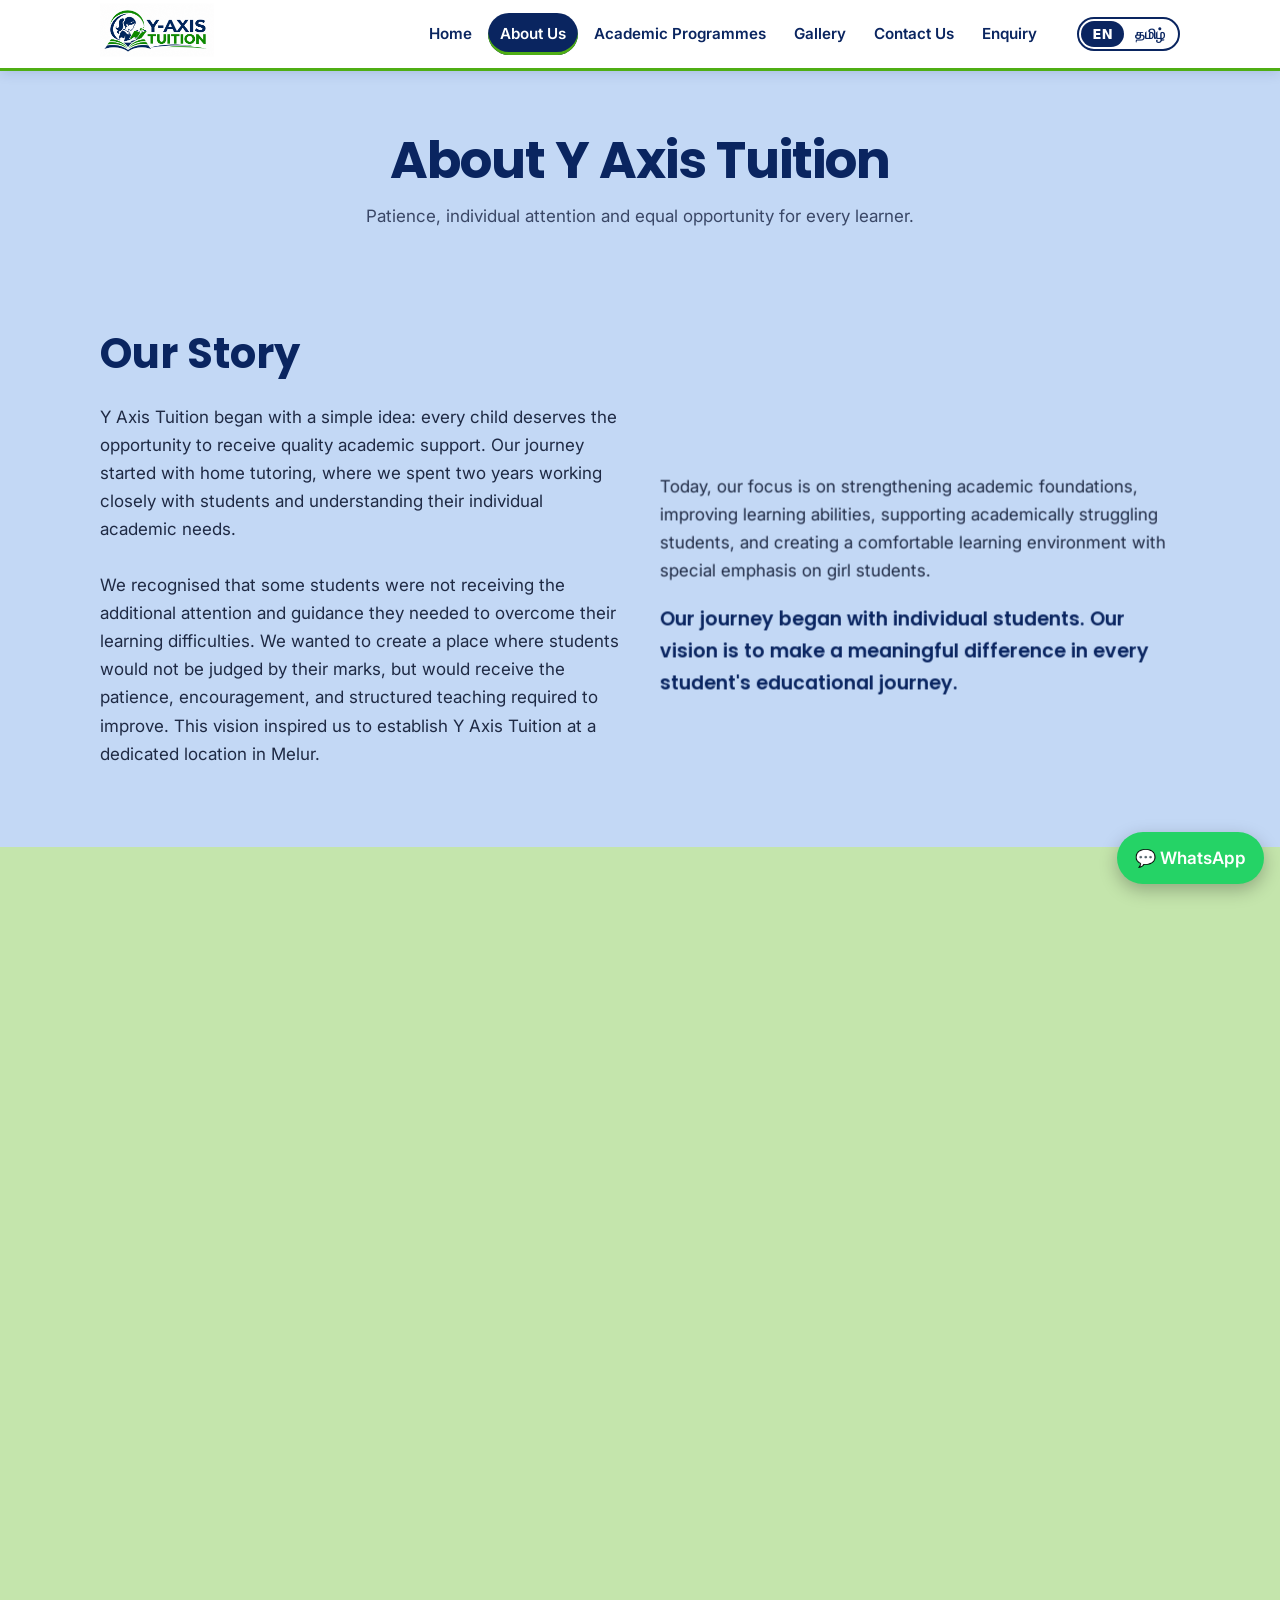
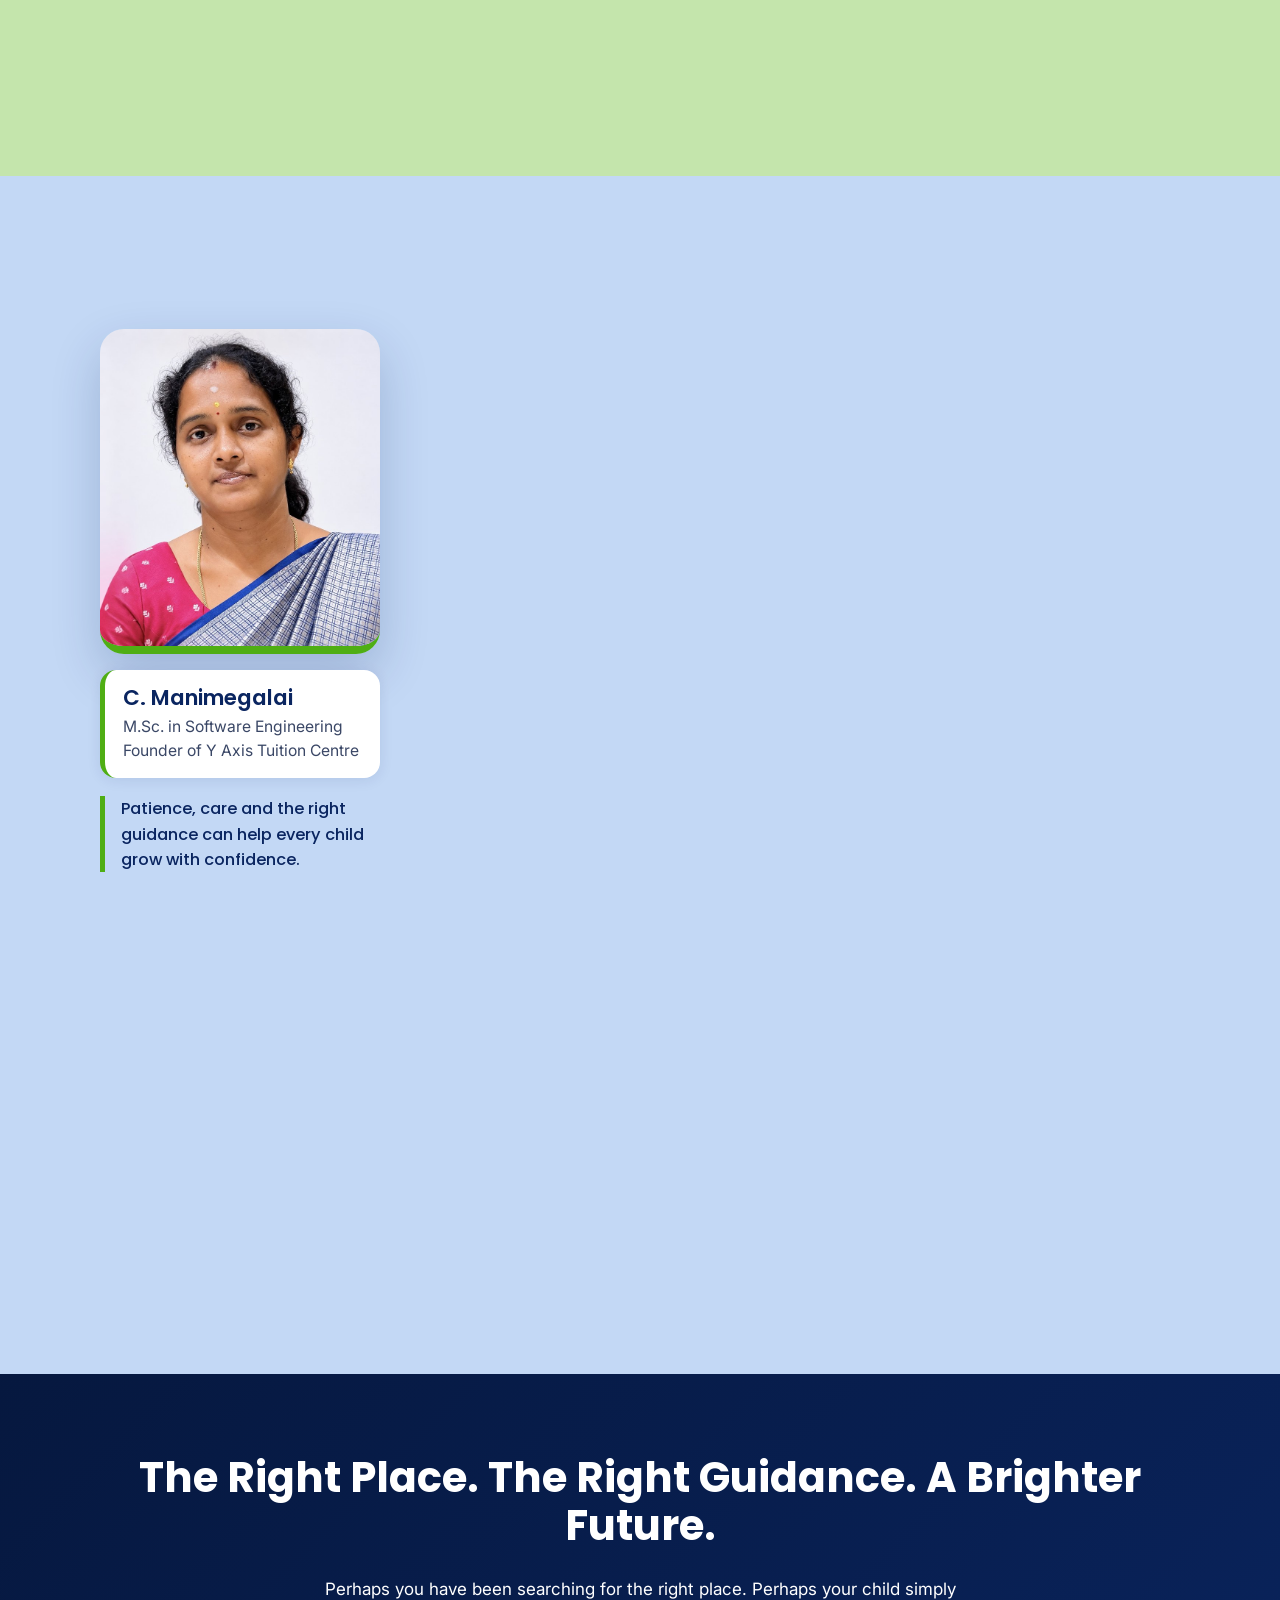
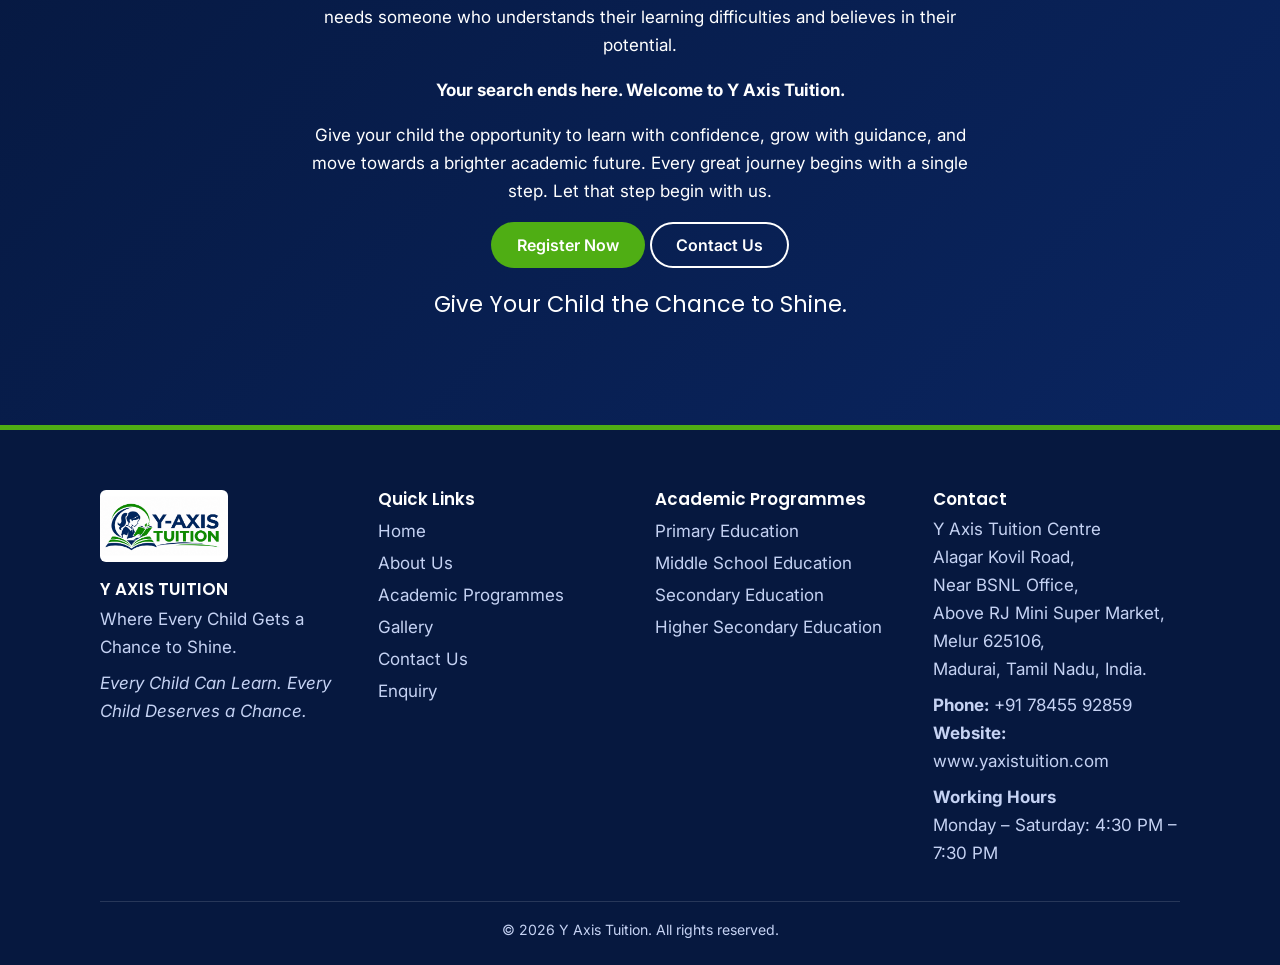
<file: about.html>
<!DOCTYPE html>
<html lang="en" data-theme="light">
<head>
<meta charset="utf-8">
<meta name="viewport" content="width=device-width, initial-scale=1, viewport-fit=cover">
<title>About Us | Y Axis Tuition, Melur</title>
<meta name="description" content="Learn about Y Axis Tuition, Melur: our story, philosophy, mission and a message from our founder, C. Manimegalai.">
<link rel="canonical" href="https://www.yaxistuition.com/about.html">
<meta name="theme-color" content="#0a2560">
<meta property="og:type" content="website"><meta property="og:site_name" content="Y Axis Tuition">
<meta property="og:title" content="About Us | Y Axis Tuition, Melur"><meta property="og:description" content="Learn about Y Axis Tuition, Melur: our story, philosophy, mission and a message from our founder, C. Manimegalai.">
<meta property="og:url" content="https://www.yaxistuition.com/about.html"><meta property="og:image" content="https://www.yaxistuition.com/assets/images/logo.png">
<meta name="twitter:card" content="summary">
<link rel="icon" href="assets/icons/favicon.svg" type="image/svg+xml">
<link rel="apple-touch-icon" href="assets/icons/apple-touch-icon.png">
<link rel="preconnect" href="https://fonts.googleapis.com"><link rel="preconnect" href="https://fonts.gstatic.com" crossorigin>
<link href="https://fonts.googleapis.com/css2?family=Noto+Sans+Tamil:wght@400;600;700&display=swap" rel="stylesheet"><link href="https://fonts.googleapis.com/css2?family=Poppins:wght@500;600;700&family=Inter:wght@400;500;600&display=swap" rel="stylesheet">
<link rel="stylesheet" href="css/style.css">
<noscript><style>.rv{opacity:1;transform:none}#ld{display:none}</style></noscript>
</head>
<body data-page="about">
<a class="skip" href="#main">Skip to main content</a>
<div id="ld"><img src="assets/images/logo.png" alt="Y Axis Tuition"></div>
<script>try{sessionStorage.getItem("yx_ld")?document.getElementById("ld").remove():sessionStorage.setItem("yx_ld","1")}catch(e){}</script>
<div id="sp" aria-hidden="true"></div>
<header><div class="wrap"><a href="index.html" aria-label="Y Axis Tuition home"><img src="assets/images/logo.png" alt="Y Axis Tuition logo"></a><button id="mb" aria-label="Open menu" aria-expanded="false">☰</button>
<nav id="nv" aria-label="Main"><a href="index.html">Home</a><a href="about.html" class="on">About Us</a><a href="programmes.html">Academic Programmes</a><a href="gallery.html">Gallery</a><a href="contact.html">Contact Us</a><a href="enquiry.html">Enquiry</a></nav><button id="lg" type="button" aria-label="தமிழுக்கு மாற்று"><span class="on">EN</span><span>தமிழ்</span></button></div></header>
<main id="main" class="pg">
<div class="ph wrap"><h1 style="font-size:clamp(2rem,5vw,3.2rem)">About Y Axis Tuition</h1><p style="margin-top:12px">Patience, individual attention and equal opportunity for every learner.</p></div><section><div class="wrap"><h2 class="rv">Our Story</h2><div class="two"><div class="rv"><p>Y Axis Tuition began with a simple idea: every child deserves the opportunity to receive quality academic support. Our journey started with home tutoring, where we spent two years working closely with students and understanding their individual academic needs.</p><br><p>We recognised that some students were not receiving the additional attention and guidance they needed to overcome their learning difficulties. We wanted to create a place where students would not be judged by their marks, but would receive the patience, encouragement, and structured teaching required to improve. This vision inspired us to establish Y Axis Tuition at a dedicated location in Melur.</p></div><div class="rv"><p>Today, our focus is on strengthening academic foundations, improving learning abilities, supporting academically struggling students, and creating a comfortable learning environment with special emphasis on girl students.</p><p class="lead">Our journey began with individual students. Our vision is to make a meaningful difference in every student's educational journey.</p></div></div></div></section><section class="alt"><div class="wrap"><h2 class="rv">Philosophy, Mission &amp; Vision</h2><div class="grid"><div class="card rv"><span class="ic" aria-hidden="true">💡</span><h3>Educational Philosophy</h3><p>Every child can learn, every child can improve. We never label a student as weak; we look for the gap and help close it.</p></div><div class="card rv"><span class="ic" aria-hidden="true">🎯</span><h3>Our Mission</h3><p>To help academically struggling students improve their understanding, strengthen their foundations, and become confident learners. Our main focus is a comfortable learning environment for girl students: Classes 10–12 are exclusively for girls, and all our teachers are women.</p></div><div class="card rv"><span class="ic" aria-hidden="true">🌅</span><h3>Our Vision</h3><p>A place where no child is left behind because of academic difficulties, and where girl students study in comfort and safety.</p></div><div class="card rv"><span class="ic" aria-hidden="true">🧭</span><h3>Teaching Approach</h3><p>Individual attention, structured lessons, experienced female teachers, and continuous academic monitoring.</p></div><div class="card rv"><span class="ic" aria-hidden="true">🤝</span><h3>Commitment to Students &amp; Parents</h3><p>Patient teaching for students; clear, regular and transparent updates for parents.</p></div></div></div></section><section><div class="wrap"><h2 class="rv">A Message from Our Founder</h2><div class="fdw"><aside class="rv fdl"><img class="fd" src="assets/images/founder-manimegalai.jpg" alt="C. Manimegalai, Founder of Y Axis Tuition Centre"><div class="fdn"><h3>C. Manimegalai</h3><p>M.Sc. in Software Engineering<br>Founder of Y Axis Tuition Centre</p></div><blockquote class="fq">Patience, care and the right guidance can help every child grow with confidence.</blockquote></aside><div class="rv"><p>My educational journey began with a strong interest in technology and professional development. I completed my engineering degree in 2013, followed by a career in the software industry.</p><br><p>I started my professional career as a Software Development Engineer in Chennai, where I worked for two years. I then moved to Singapore, where I continued working in the software industry for another two years. These experiences gave me valuable professional exposure, discipline, and an understanding of different working environments.</p><br><p>Due to family commitments, I eventually returned to India. After returning, I gained experience working in CBSE school environments, which further developed my interest in education and student learning. Over time, I realised that teaching was more than just a profession I was interested in. It was an opportunity to make a meaningful difference in children's lives.</p><br><p>For the past two years, I have been conducting home tuition, working closely with students and understanding their individual learning difficulties, academic challenges, and educational needs. Many students who struggle academically need more than ordinary classroom instruction. They need patience, individual attention, encouragement, and a teaching approach that suits their learning abilities. This realisation inspired me to establish Y Axis Tuition as a dedicated learning centre in Melur.</p><div class="fvis"><h3>My Vision Behind Y Axis Tuition</h3><p>My primary goal is simple: I want to help students who struggle academically improve their understanding, strengthen their foundations, and become confident learners. I strongly believe that no child should be labelled as a weak student or denied the opportunity to improve.</p><br><p>I also want to provide girl students with a comfortable, supportive, and safe learning environment where they can study confidently and express themselves freely. For me, Y Axis Tuition is not simply a business. It is a meaningful educational initiative built around patience, individual attention, equal opportunity, and student development. I want every parent who comes to Y Axis Tuition to feel confident that their child is receiving the guidance and attention they deserve.</p></div></div></div></div></section><section class="cta"><div class="wrap"><h2>The Right Place. The Right Guidance. A Brighter Future.</h2><p>Perhaps you have been searching for the right place. Perhaps your child simply needs someone who understands their learning difficulties and believes in their potential.</p><p><b>Your search ends here. Welcome to Y Axis Tuition.</b></p><p>Give your child the opportunity to learn with confidence, grow with guidance, and move towards a brighter academic future. Every great journey begins with a single step. Let that step begin with us.</p><p><a class="btn" href="enquiry.html">Register Now</a> <a class="btn o" href="contact.html">Contact Us</a></p><p style="margin-top:18px;font-family:Fraunces,serif;font-size:1.4rem">Give Your Child the Chance to Shine.</p></div></section>
</main>
<a class="fab" href="https://wa.me/917845592859" target="_blank" rel="noopener" aria-label="Chat on WhatsApp" title="Drag to move">💬 <span>WhatsApp</span></a>
<footer><div class="wrap"><div class="grid">
<div><img src="assets/images/logo.png" alt="Y Axis Tuition logo"><h3>Y AXIS TUITION</h3><p>Where Every Child Gets a Chance to Shine.</p><p style="margin-top:8px"><em>Every Child Can Learn. Every Child Deserves a Chance.</em></p></div>
<div><h3>Quick Links</h3><a href="index.html">Home</a><a href="about.html">About Us</a><a href="programmes.html">Academic Programmes</a><a href="gallery.html">Gallery</a><a href="contact.html">Contact Us</a><a href="enquiry.html">Enquiry</a></div>
<div><h3>Academic Programmes</h3><a href="programmes.html">Primary Education</a><a href="programmes.html">Middle School Education</a><a href="programmes.html">Secondary Education</a><a href="programmes.html">Higher Secondary Education</a></div>
<div><h3>Contact</h3><p>Y Axis Tuition Centre<br>Alagar Kovil Road,<br>Near BSNL Office,<br>Above RJ Mini Super Market,<br>Melur 625106,<br>Madurai, Tamil Nadu, India.</p><p style="margin-top:8px"><b>Phone:</b> <a style="display:inline" href="tel:+917845592859">+91 78455 92859</a><br><b>Website:</b> www.yaxistuition.com</p><p style="margin-top:8px"><b>Working Hours</b><br>Monday – Saturday: 4:30 PM – 7:30 PM</p></div></div>
<p class="cp">© <span id="yr">2026</span> Y Axis Tuition. All rights reserved.</p></div></footer>
<div id="lb" role="dialog" aria-modal="true"><div><h3 id="lt"></h3><img id="li" alt="" hidden=""><p id="lp">Illustrative placeholder. Real photographs of our centre will appear here once uploaded.</p><br><button class="btn n" id="lc">Close</button></div></div>
<script src="js/main.js"></script>
</body>
</html>
</file>
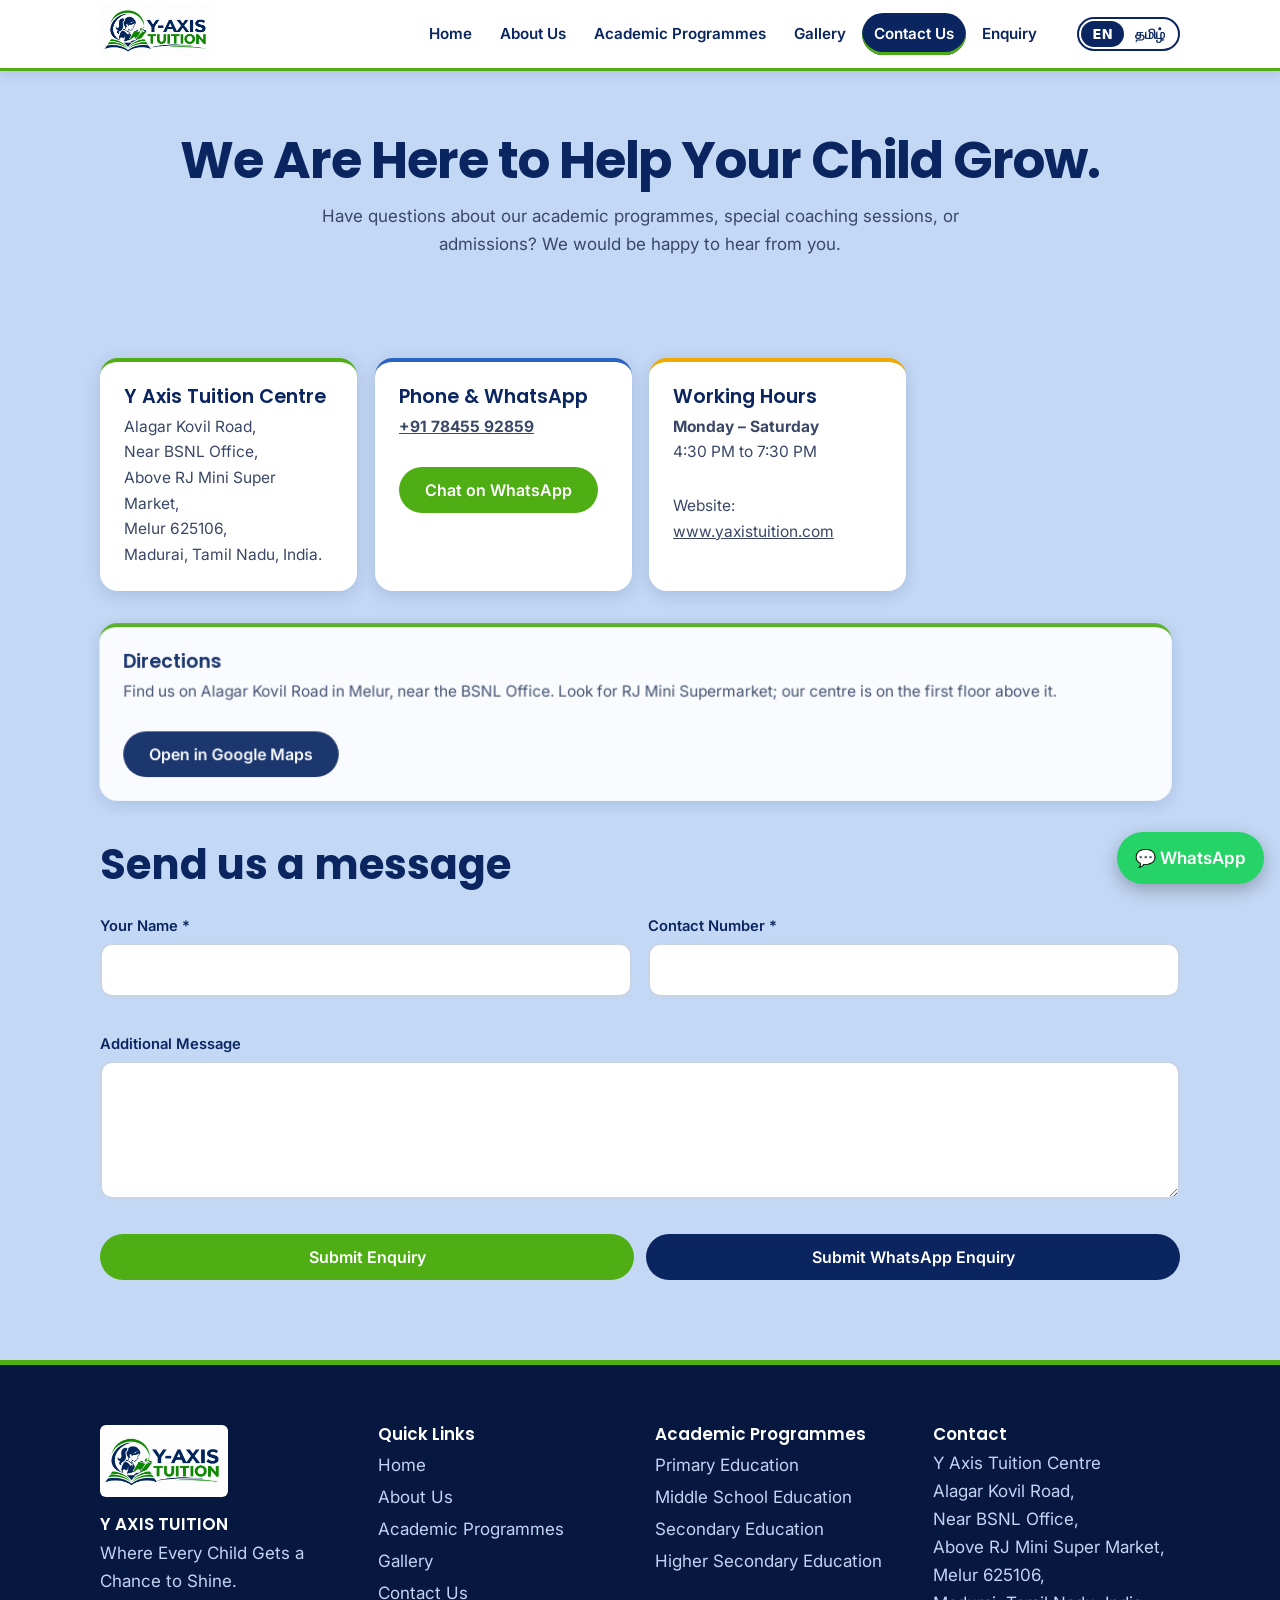
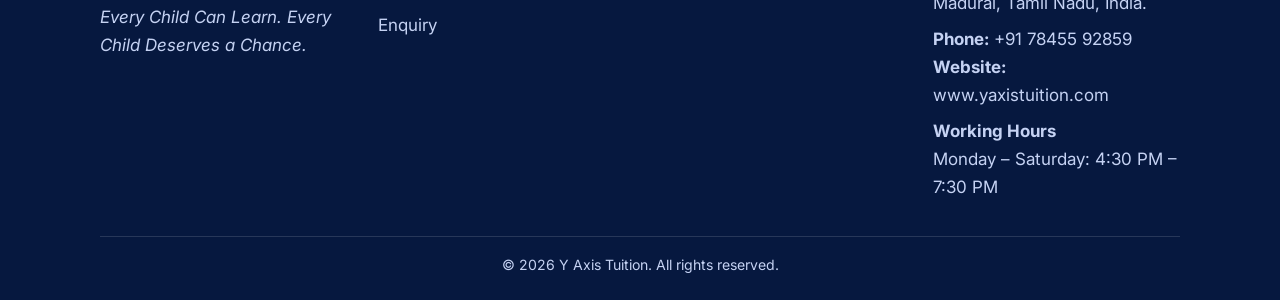
<file: contact.html>
<!DOCTYPE html>
<html lang="en" data-theme="light">
<head>
<meta charset="utf-8">
<meta name="viewport" content="width=device-width, initial-scale=1, viewport-fit=cover">
<title>Contact Us | Y Axis Tuition, Melur</title>
<meta name="description" content="Contact Y Axis Tuition, Alagar Kovil Road, Melur. Call or WhatsApp +91 78455 92859, 4:30 PM – 7:30 PM, Monday to Saturday.">
<link rel="canonical" href="https://www.yaxistuition.com/contact.html">
<meta name="theme-color" content="#0a2560">
<meta property="og:type" content="website"><meta property="og:site_name" content="Y Axis Tuition">
<meta property="og:title" content="Contact Us | Y Axis Tuition, Melur"><meta property="og:description" content="Contact Y Axis Tuition, Alagar Kovil Road, Melur. Call or WhatsApp +91 78455 92859, 4:30 PM – 7:30 PM, Monday to Saturday.">
<meta property="og:url" content="https://www.yaxistuition.com/contact.html"><meta property="og:image" content="https://www.yaxistuition.com/assets/images/logo.png">
<meta name="twitter:card" content="summary">
<link rel="icon" href="assets/icons/favicon.svg" type="image/svg+xml">
<link rel="apple-touch-icon" href="assets/icons/apple-touch-icon.png">
<link rel="preconnect" href="https://fonts.googleapis.com"><link rel="preconnect" href="https://fonts.gstatic.com" crossorigin>
<link href="https://fonts.googleapis.com/css2?family=Noto+Sans+Tamil:wght@400;600;700&display=swap" rel="stylesheet"><link href="https://fonts.googleapis.com/css2?family=Poppins:wght@500;600;700&family=Inter:wght@400;500;600&display=swap" rel="stylesheet">
<link rel="stylesheet" href="css/style.css">
<noscript><style>.rv{opacity:1;transform:none}#ld{display:none}</style></noscript>
</head>
<body data-page="contact">
<a class="skip" href="#main">Skip to main content</a>
<div id="ld"><img src="assets/images/logo.png" alt="Y Axis Tuition"></div>
<script>try{sessionStorage.getItem("yx_ld")?document.getElementById("ld").remove():sessionStorage.setItem("yx_ld","1")}catch(e){}</script>
<div id="sp" aria-hidden="true"></div>
<header><div class="wrap"><a href="index.html" aria-label="Y Axis Tuition home"><img src="assets/images/logo.png" alt="Y Axis Tuition logo"></a><button id="mb" aria-label="Open menu" aria-expanded="false">☰</button>
<nav id="nv" aria-label="Main"><a href="index.html">Home</a><a href="about.html">About Us</a><a href="programmes.html">Academic Programmes</a><a href="gallery.html">Gallery</a><a href="contact.html" class="on">Contact Us</a><a href="enquiry.html">Enquiry</a></nav><button id="lg" type="button" aria-label="தமிழுக்கு மாற்று"><span class="on">EN</span><span>தமிழ்</span></button></div></header>
<main id="main" class="pg">
<div class="ph wrap"><h1 style="font-size:clamp(2rem,5vw,3.2rem)">We Are Here to Help Your Child Grow.</h1><p style="margin-top:12px">Have questions about our academic programmes, special coaching sessions, or admissions? We would be happy to hear from you.</p></div><section><div class="wrap"><div class="grid">
<div class="card rv"><h3>Y Axis Tuition Centre</h3><p>Alagar Kovil Road,<br>Near BSNL Office,<br>Above RJ Mini Super Market,<br>Melur 625106,<br>Madurai, Tamil Nadu, India.</p></div>
<div class="card rv"><h3>Phone &amp; WhatsApp</h3><p><a href="tel:+917845592859"><b>+91 78455 92859</b></a></p><br><a class="btn" href="https://wa.me/917845592859" target="_blank" rel="noopener">Chat on WhatsApp</a></div>
<div class="card rv"><h3>Working Hours</h3><p><b>Monday – Saturday</b><br>4:30 PM to 7:30 PM</p><br><p>Website: <a href="https://www.yaxistuition.com">www.yaxistuition.com</a></p></div></div>
<div class="card rv" style="margin-top: 20px;"><h3>Directions</h3><p>Find us on Alagar Kovil Road in Melur, near the BSNL Office. Look for RJ Mini Supermarket; our centre is on the first floor above it.</p><br><a class="btn n" href="https://www.google.com/maps/search/?api=1&amp;query=10.0326111%2C78.3341111" target="_blank" rel="noopener">Open in Google Maps</a></div>
<h2 style="margin-top:50px">Send us a message</h2><div id="cf"><form id="fm" novalidate=""><div class="f"><label for="pn">Your Name *</label><input id="pn" type="text" required=""><span class="er" id="pne" aria-live="polite"></span></div><div class="f"><label for="ph">Contact Number *</label><input id="ph" type="tel" required=""><span class="er" id="phe" aria-live="polite"></span></div><div class="f full"><label for="ms">Additional Message</label><textarea id="ms" rows="4"></textarea><span class="er" id="mse" aria-live="polite"></span></div><div class="full bts"><button class="btn" type="submit" id="em">Submit Enquiry</button><button class="btn n" type="button" id="wa">Submit WhatsApp Enquiry</button></div><input type="text" id="bf" tabindex="-1" autocomplete="off" aria-hidden="true" style="position: absolute; left: -9999px; height: 0px;"></form><div id="ok" role="status"></div></div></div></section>
</main>
<a class="fab" href="https://wa.me/917845592859" target="_blank" rel="noopener" aria-label="Chat on WhatsApp" title="Drag to move">💬 <span>WhatsApp</span></a>
<footer><div class="wrap"><div class="grid">
<div><img src="assets/images/logo.png" alt="Y Axis Tuition logo"><h3>Y AXIS TUITION</h3><p>Where Every Child Gets a Chance to Shine.</p><p style="margin-top:8px"><em>Every Child Can Learn. Every Child Deserves a Chance.</em></p></div>
<div><h3>Quick Links</h3><a href="index.html">Home</a><a href="about.html">About Us</a><a href="programmes.html">Academic Programmes</a><a href="gallery.html">Gallery</a><a href="contact.html">Contact Us</a><a href="enquiry.html">Enquiry</a></div>
<div><h3>Academic Programmes</h3><a href="programmes.html">Primary Education</a><a href="programmes.html">Middle School Education</a><a href="programmes.html">Secondary Education</a><a href="programmes.html">Higher Secondary Education</a></div>
<div><h3>Contact</h3><p>Y Axis Tuition Centre<br>Alagar Kovil Road,<br>Near BSNL Office,<br>Above RJ Mini Super Market,<br>Melur 625106,<br>Madurai, Tamil Nadu, India.</p><p style="margin-top:8px"><b>Phone:</b> <a style="display:inline" href="tel:+917845592859">+91 78455 92859</a><br><b>Website:</b> www.yaxistuition.com</p><p style="margin-top:8px"><b>Working Hours</b><br>Monday – Saturday: 4:30 PM – 7:30 PM</p></div></div>
<p class="cp">© <span id="yr">2026</span> Y Axis Tuition. All rights reserved.</p></div></footer>
<div id="lb" role="dialog" aria-modal="true"><div><h3 id="lt"></h3><img id="li" alt="" hidden=""><p id="lp">Illustrative placeholder. Real photographs of our centre will appear here once uploaded.</p><br><button class="btn n" id="lc">Close</button></div></div>
<form name="enquiry" method="POST" data-netlify="true" netlify-honeypot="bot-field" hidden aria-hidden="true"><input type="hidden" name="form-name" value="enquiry"><input name="bot-field"><input name="name"><input name="student_name"><input name="student_gender"><input name="current_standard"><input name="school_name"><input name="board"><input name="subjects_needed"><input name="phone"><input name="message"><input name="page"><input name="language"></form>
<script src="js/main.js"></script>
</body>
</html>
</file>
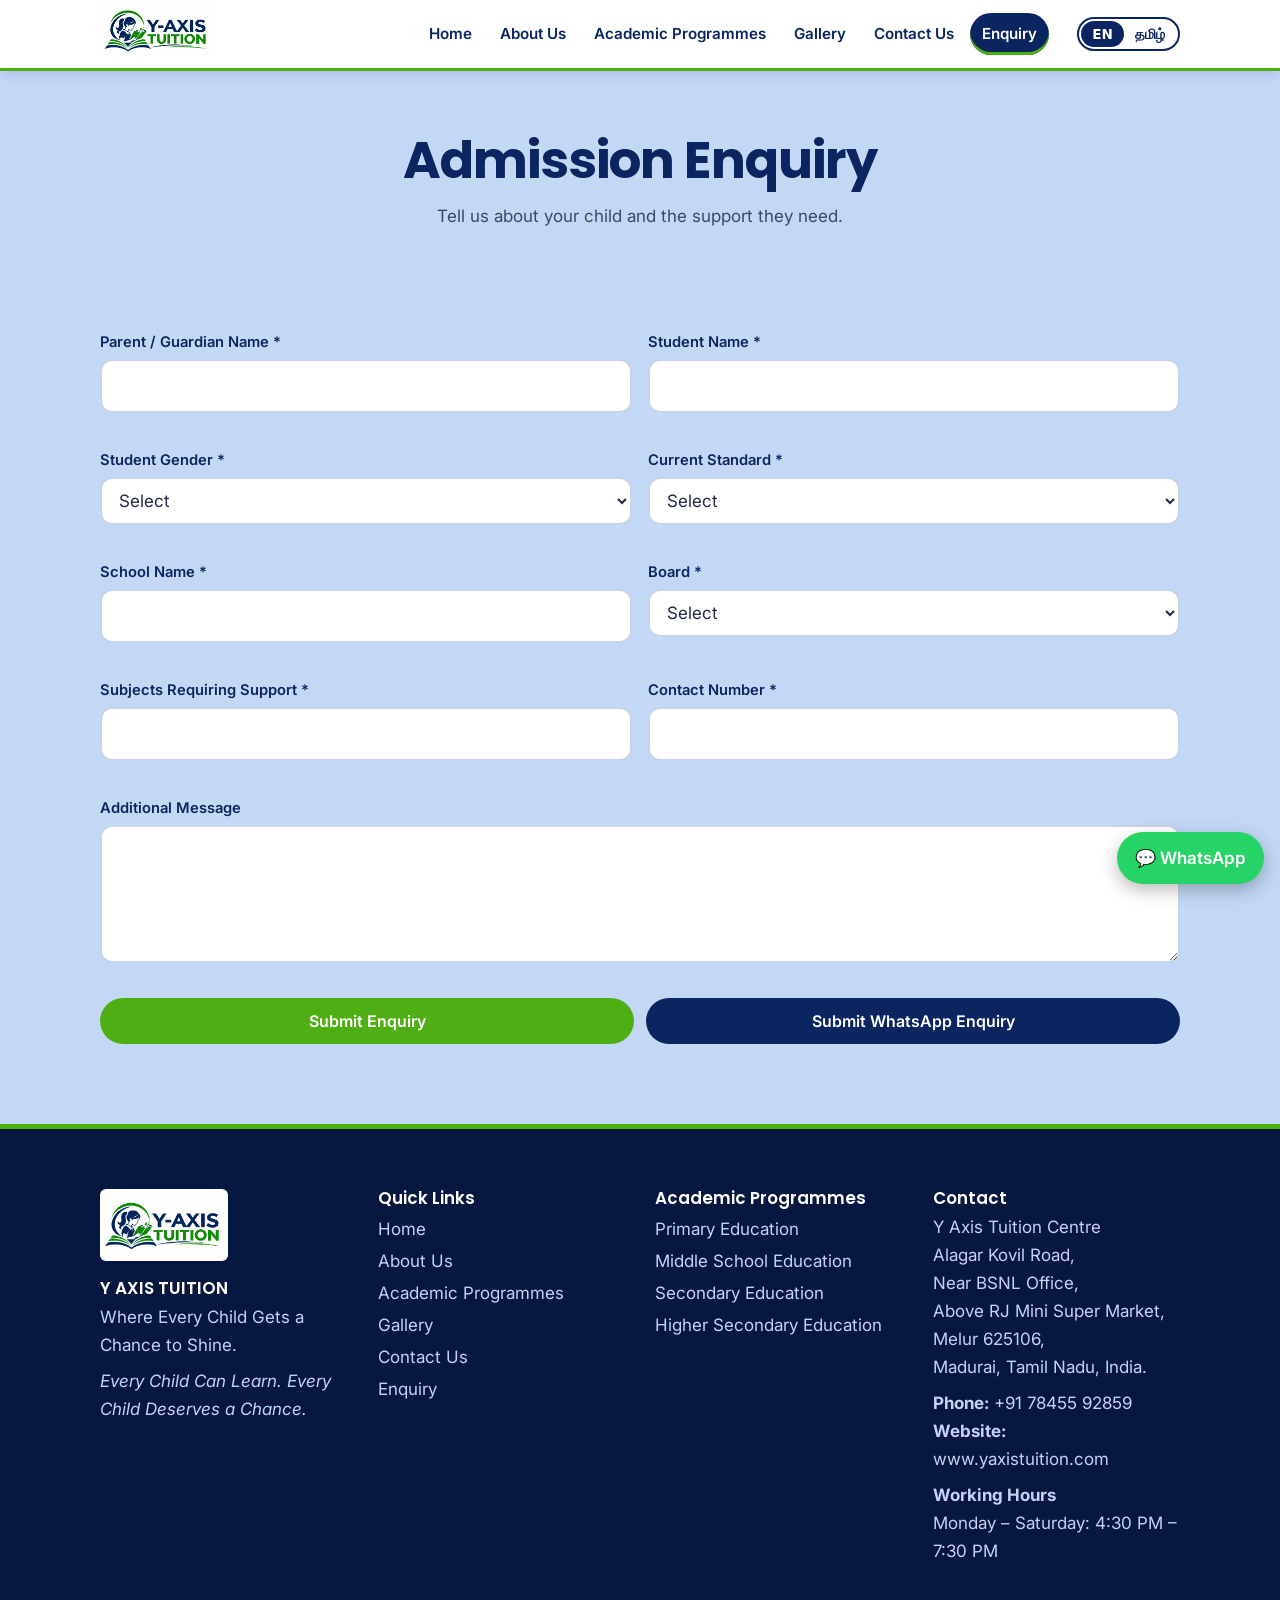
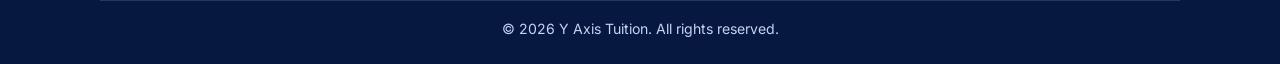
<file: enquiry.html>
<!DOCTYPE html>
<html lang="en" data-theme="light">
<head>
<meta charset="utf-8">
<meta name="viewport" content="width=device-width, initial-scale=1, viewport-fit=cover">
<title>Admission Enquiry | Y Axis Tuition, Melur</title>
<meta name="description" content="Send an admission enquiry to Y Axis Tuition, Melur for Classes 1–12.">
<link rel="canonical" href="https://www.yaxistuition.com/enquiry.html">
<meta name="theme-color" content="#0a2560">
<meta property="og:type" content="website"><meta property="og:site_name" content="Y Axis Tuition">
<meta property="og:title" content="Admission Enquiry | Y Axis Tuition, Melur"><meta property="og:description" content="Send an admission enquiry to Y Axis Tuition, Melur for Classes 1–12.">
<meta property="og:url" content="https://www.yaxistuition.com/enquiry.html"><meta property="og:image" content="https://www.yaxistuition.com/assets/images/logo.png">
<meta name="twitter:card" content="summary">
<link rel="icon" href="assets/icons/favicon.svg" type="image/svg+xml">
<link rel="apple-touch-icon" href="assets/icons/apple-touch-icon.png">
<link rel="preconnect" href="https://fonts.googleapis.com"><link rel="preconnect" href="https://fonts.gstatic.com" crossorigin>
<link href="https://fonts.googleapis.com/css2?family=Noto+Sans+Tamil:wght@400;600;700&display=swap" rel="stylesheet"><link href="https://fonts.googleapis.com/css2?family=Poppins:wght@500;600;700&family=Inter:wght@400;500;600&display=swap" rel="stylesheet">
<link rel="stylesheet" href="css/style.css">
<noscript><style>.rv{opacity:1;transform:none}#ld{display:none}</style></noscript>
</head>
<body data-page="enquiry">
<a class="skip" href="#main">Skip to main content</a>
<div id="ld"><img src="assets/images/logo.png" alt="Y Axis Tuition"></div>
<script>try{sessionStorage.getItem("yx_ld")?document.getElementById("ld").remove():sessionStorage.setItem("yx_ld","1")}catch(e){}</script>
<div id="sp" aria-hidden="true"></div>
<header><div class="wrap"><a href="index.html" aria-label="Y Axis Tuition home"><img src="assets/images/logo.png" alt="Y Axis Tuition logo"></a><button id="mb" aria-label="Open menu" aria-expanded="false">☰</button>
<nav id="nv" aria-label="Main"><a href="index.html">Home</a><a href="about.html">About Us</a><a href="programmes.html">Academic Programmes</a><a href="gallery.html">Gallery</a><a href="contact.html">Contact Us</a><a href="enquiry.html" class="on">Enquiry</a></nav><button id="lg" type="button" aria-label="தமிழுக்கு மாற்று"><span class="on">EN</span><span>தமிழ்</span></button></div></header>
<main id="main" class="pg">
<div class="ph wrap"><h1 style="font-size:clamp(2rem,5vw,3.2rem)">Admission Enquiry</h1><p style="margin-top:12px">Tell us about your child and the support they need.</p></div><section><div class="wrap"><div id="ef"><form id="fm" novalidate=""><div class="f"><label for="pn">Parent / Guardian Name *</label><input id="pn" type="text" required=""><span class="er" id="pne" aria-live="polite"></span></div><div class="f"><label for="sn">Student Name *</label><input id="sn" type="text" required=""><span class="er" id="sne" aria-live="polite"></span></div><div class="f"><label for="sg">Student Gender *</label><select id="sg" required=""><option value="">Select</option><option>Girl</option><option>Boy</option></select><span class="er" id="sge" aria-live="polite"></span></div><div class="f"><label for="cs">Current Standard *</label><select id="cs" required=""><option value="">Select</option><option>Class 1</option><option>Class 2</option><option>Class 3</option><option>Class 4</option><option>Class 5</option><option>Class 6</option><option>Class 7</option><option>Class 8</option><option>Class 9</option><option>Class 10</option><option>Class 11</option><option>Class 12</option></select><span class="er" id="cse" aria-live="polite"></span></div><div class="f"><label for="sc">School Name *</label><input id="sc" type="text" required=""><span class="er" id="sce" aria-live="polite"></span></div><div class="f"><label for="bd">Board *</label><select id="bd" required=""><option value="">Select</option><option>CBSE</option><option>State Board</option><option>Other</option></select><span class="er" id="bde" aria-live="polite"></span></div><div class="f"><label for="sj">Subjects Requiring Support *</label><input id="sj" type="text" required=""><span class="er" id="sje" aria-live="polite"></span></div><div class="f"><label for="ph">Contact Number *</label><input id="ph" type="tel" required=""><span class="er" id="phe" aria-live="polite"></span></div><div class="f full"><label for="ms">Additional Message</label><textarea id="ms" rows="4"></textarea><span class="er" id="mse" aria-live="polite"></span></div><div class="full bts"><button class="btn" type="submit" id="em">Submit Enquiry</button><button class="btn n" type="button" id="wa">Submit WhatsApp Enquiry</button></div><input type="text" id="bf" tabindex="-1" autocomplete="off" aria-hidden="true" style="position: absolute; left: -9999px; height: 0px;"></form><div id="ok" role="status"></div></div></div></section>
</main>
<a class="fab" href="https://wa.me/917845592859" target="_blank" rel="noopener" aria-label="Chat on WhatsApp" title="Drag to move">💬 <span>WhatsApp</span></a>
<footer><div class="wrap"><div class="grid">
<div><img src="assets/images/logo.png" alt="Y Axis Tuition logo"><h3>Y AXIS TUITION</h3><p>Where Every Child Gets a Chance to Shine.</p><p style="margin-top:8px"><em>Every Child Can Learn. Every Child Deserves a Chance.</em></p></div>
<div><h3>Quick Links</h3><a href="index.html">Home</a><a href="about.html">About Us</a><a href="programmes.html">Academic Programmes</a><a href="gallery.html">Gallery</a><a href="contact.html">Contact Us</a><a href="enquiry.html">Enquiry</a></div>
<div><h3>Academic Programmes</h3><a href="programmes.html">Primary Education</a><a href="programmes.html">Middle School Education</a><a href="programmes.html">Secondary Education</a><a href="programmes.html">Higher Secondary Education</a></div>
<div><h3>Contact</h3><p>Y Axis Tuition Centre<br>Alagar Kovil Road,<br>Near BSNL Office,<br>Above RJ Mini Super Market,<br>Melur 625106,<br>Madurai, Tamil Nadu, India.</p><p style="margin-top:8px"><b>Phone:</b> <a style="display:inline" href="tel:+917845592859">+91 78455 92859</a><br><b>Website:</b> www.yaxistuition.com</p><p style="margin-top:8px"><b>Working Hours</b><br>Monday – Saturday: 4:30 PM – 7:30 PM</p></div></div>
<p class="cp">© <span id="yr">2026</span> Y Axis Tuition. All rights reserved.</p></div></footer>
<div id="lb" role="dialog" aria-modal="true"><div><h3 id="lt"></h3><img id="li" alt="" hidden=""><p id="lp">Illustrative placeholder. Real photographs of our centre will appear here once uploaded.</p><br><button class="btn n" id="lc">Close</button></div></div>
<form name="enquiry" method="POST" data-netlify="true" netlify-honeypot="bot-field" hidden aria-hidden="true"><input type="hidden" name="form-name" value="enquiry"><input name="bot-field"><input name="name"><input name="student_name"><input name="student_gender"><input name="current_standard"><input name="school_name"><input name="board"><input name="subjects_needed"><input name="phone"><input name="message"><input name="page"><input name="language"></form>
<script src="js/main.js"></script>
</body>
</html>
</file>
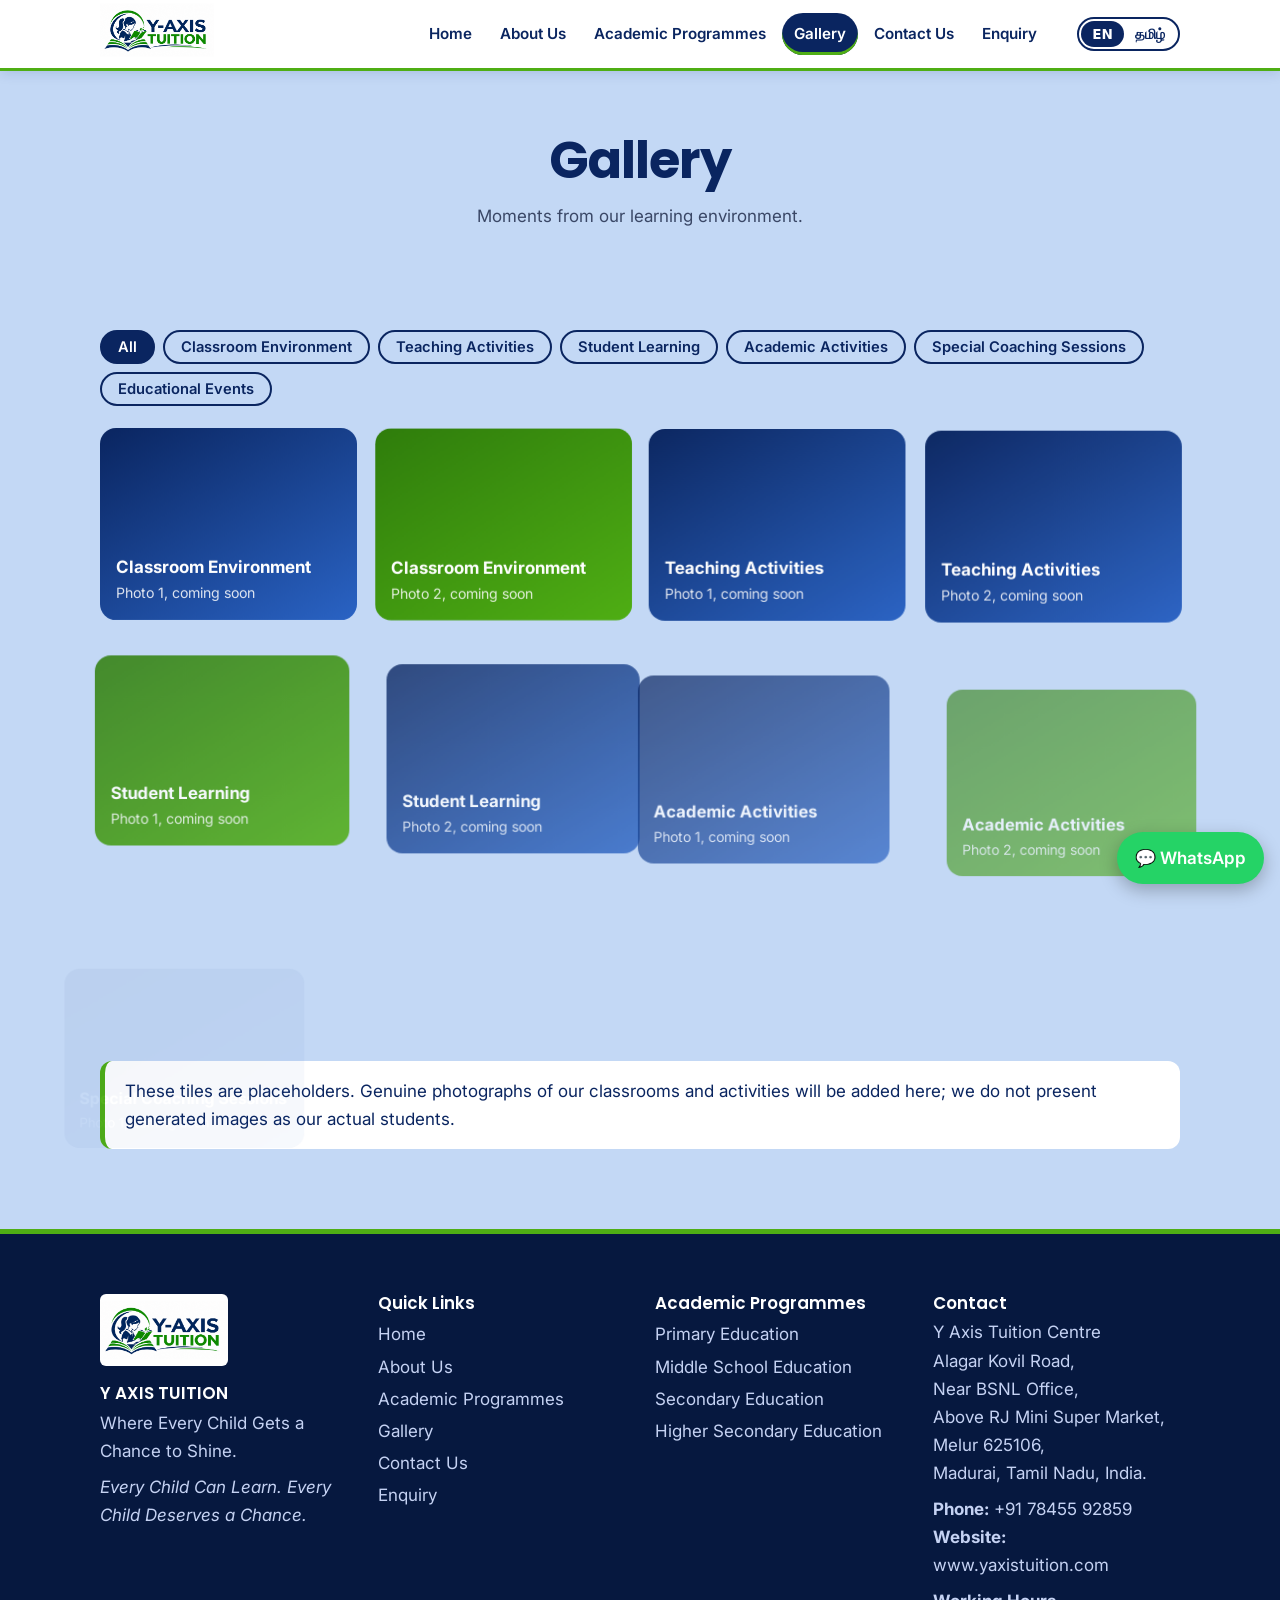
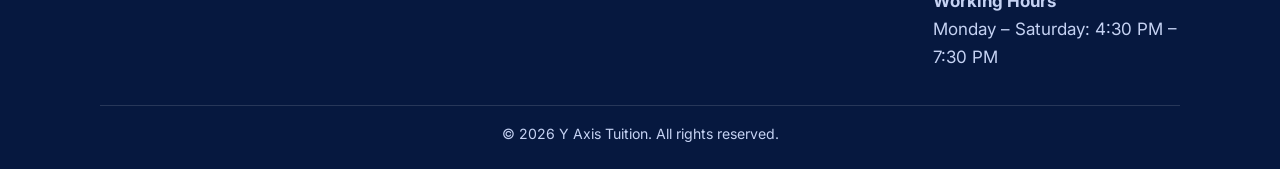
<file: gallery.html>
<!DOCTYPE html>
<html lang="en" data-theme="light">
<head>
<meta charset="utf-8">
<meta name="viewport" content="width=device-width, initial-scale=1, viewport-fit=cover">
<title>Gallery | Y Axis Tuition, Melur</title>
<meta name="description" content="Moments from the learning environment at Y Axis Tuition, Melur.">
<link rel="canonical" href="https://www.yaxistuition.com/gallery.html">
<meta name="theme-color" content="#0a2560">
<meta property="og:type" content="website"><meta property="og:site_name" content="Y Axis Tuition">
<meta property="og:title" content="Gallery | Y Axis Tuition, Melur"><meta property="og:description" content="Moments from the learning environment at Y Axis Tuition, Melur.">
<meta property="og:url" content="https://www.yaxistuition.com/gallery.html"><meta property="og:image" content="https://www.yaxistuition.com/assets/images/logo.png">
<meta name="twitter:card" content="summary">
<link rel="icon" href="assets/icons/favicon.svg" type="image/svg+xml">
<link rel="apple-touch-icon" href="assets/icons/apple-touch-icon.png">
<link rel="preconnect" href="https://fonts.googleapis.com"><link rel="preconnect" href="https://fonts.gstatic.com" crossorigin>
<link href="https://fonts.googleapis.com/css2?family=Noto+Sans+Tamil:wght@400;600;700&display=swap" rel="stylesheet"><link href="https://fonts.googleapis.com/css2?family=Poppins:wght@500;600;700&family=Inter:wght@400;500;600&display=swap" rel="stylesheet">
<link rel="stylesheet" href="css/style.css">
<noscript><style>.rv{opacity:1;transform:none}#ld{display:none}</style></noscript>
</head>
<body data-page="gallery">
<a class="skip" href="#main">Skip to main content</a>
<div id="ld"><img src="assets/images/logo.png" alt="Y Axis Tuition"></div>
<script>try{sessionStorage.getItem("yx_ld")?document.getElementById("ld").remove():sessionStorage.setItem("yx_ld","1")}catch(e){}</script>
<div id="sp" aria-hidden="true"></div>
<header><div class="wrap"><a href="index.html" aria-label="Y Axis Tuition home"><img src="assets/images/logo.png" alt="Y Axis Tuition logo"></a><button id="mb" aria-label="Open menu" aria-expanded="false">☰</button>
<nav id="nv" aria-label="Main"><a href="index.html">Home</a><a href="about.html">About Us</a><a href="programmes.html">Academic Programmes</a><a href="gallery.html" class="on">Gallery</a><a href="contact.html">Contact Us</a><a href="enquiry.html">Enquiry</a></nav><button id="lg" type="button" aria-label="தமிழுக்கு மாற்று"><span class="on">EN</span><span>தமிழ்</span></button></div></header>
<main id="main" class="pg">
<div class="ph wrap"><h1 style="font-size:clamp(2rem,5vw,3.2rem)">Gallery</h1><p style="margin-top:12px">Moments from our learning environment.</p></div><section><div class="wrap"><div class="fl" id="fl"><button class="on">All</button><button>Classroom Environment</button><button>Teaching Activities</button><button>Student Learning</button><button>Academic Activities</button><button>Special Coaching Sessions</button><button>Educational Events</button></div><div class="grid" id="gg"><button class="gt" data-t="Classroom Environment"><b>Classroom Environment</b><small>Photo 1, coming soon</small></button><button class="gt" data-t="Classroom Environment"><b>Classroom Environment</b><small>Photo 2, coming soon</small></button><button class="gt" data-t="Teaching Activities"><b>Teaching Activities</b><small>Photo 1, coming soon</small></button><button class="gt" data-t="Teaching Activities"><b>Teaching Activities</b><small>Photo 2, coming soon</small></button><button class="gt" data-t="Student Learning"><b>Student Learning</b><small>Photo 1, coming soon</small></button><button class="gt" data-t="Student Learning"><b>Student Learning</b><small>Photo 2, coming soon</small></button><button class="gt" data-t="Academic Activities"><b>Academic Activities</b><small>Photo 1, coming soon</small></button><button class="gt" data-t="Academic Activities"><b>Academic Activities</b><small>Photo 2, coming soon</small></button><button class="gt" data-t="Special Coaching Sessions"><b>Special Coaching Sessions</b><small>Photo 1, coming soon</small></button><button class="gt" data-t="Special Coaching Sessions"><b>Special Coaching Sessions</b><small>Photo 2, coming soon</small></button><button class="gt" data-t="Educational Events"><b>Educational Events</b><small>Photo 1, coming soon</small></button><button class="gt" data-t="Educational Events"><b>Educational Events</b><small>Photo 2, coming soon</small></button></div><p id="gn" class="note">These tiles are placeholders. Genuine photographs of our classrooms and activities will be added here; we do not present generated images as our actual students.</p></div></section>
</main>
<a class="fab" href="https://wa.me/917845592859" target="_blank" rel="noopener" aria-label="Chat on WhatsApp" title="Drag to move">💬 <span>WhatsApp</span></a>
<footer><div class="wrap"><div class="grid">
<div><img src="assets/images/logo.png" alt="Y Axis Tuition logo"><h3>Y AXIS TUITION</h3><p>Where Every Child Gets a Chance to Shine.</p><p style="margin-top:8px"><em>Every Child Can Learn. Every Child Deserves a Chance.</em></p></div>
<div><h3>Quick Links</h3><a href="index.html">Home</a><a href="about.html">About Us</a><a href="programmes.html">Academic Programmes</a><a href="gallery.html">Gallery</a><a href="contact.html">Contact Us</a><a href="enquiry.html">Enquiry</a></div>
<div><h3>Academic Programmes</h3><a href="programmes.html">Primary Education</a><a href="programmes.html">Middle School Education</a><a href="programmes.html">Secondary Education</a><a href="programmes.html">Higher Secondary Education</a></div>
<div><h3>Contact</h3><p>Y Axis Tuition Centre<br>Alagar Kovil Road,<br>Near BSNL Office,<br>Above RJ Mini Super Market,<br>Melur 625106,<br>Madurai, Tamil Nadu, India.</p><p style="margin-top:8px"><b>Phone:</b> <a style="display:inline" href="tel:+917845592859">+91 78455 92859</a><br><b>Website:</b> www.yaxistuition.com</p><p style="margin-top:8px"><b>Working Hours</b><br>Monday – Saturday: 4:30 PM – 7:30 PM</p></div></div>
<p class="cp">© <span id="yr">2026</span> Y Axis Tuition. All rights reserved.</p></div></footer>
<div id="lb" role="dialog" aria-modal="true"><div><h3 id="lt"></h3><img id="li" alt="" hidden=""><p id="lp">Illustrative placeholder. Real photographs of our centre will appear here once uploaded.</p><br><button class="btn n" id="lc">Close</button></div></div>
<script src="js/gallery-data.js"></script>
<script src="js/main.js"></script>
</body>
</html>
</file>
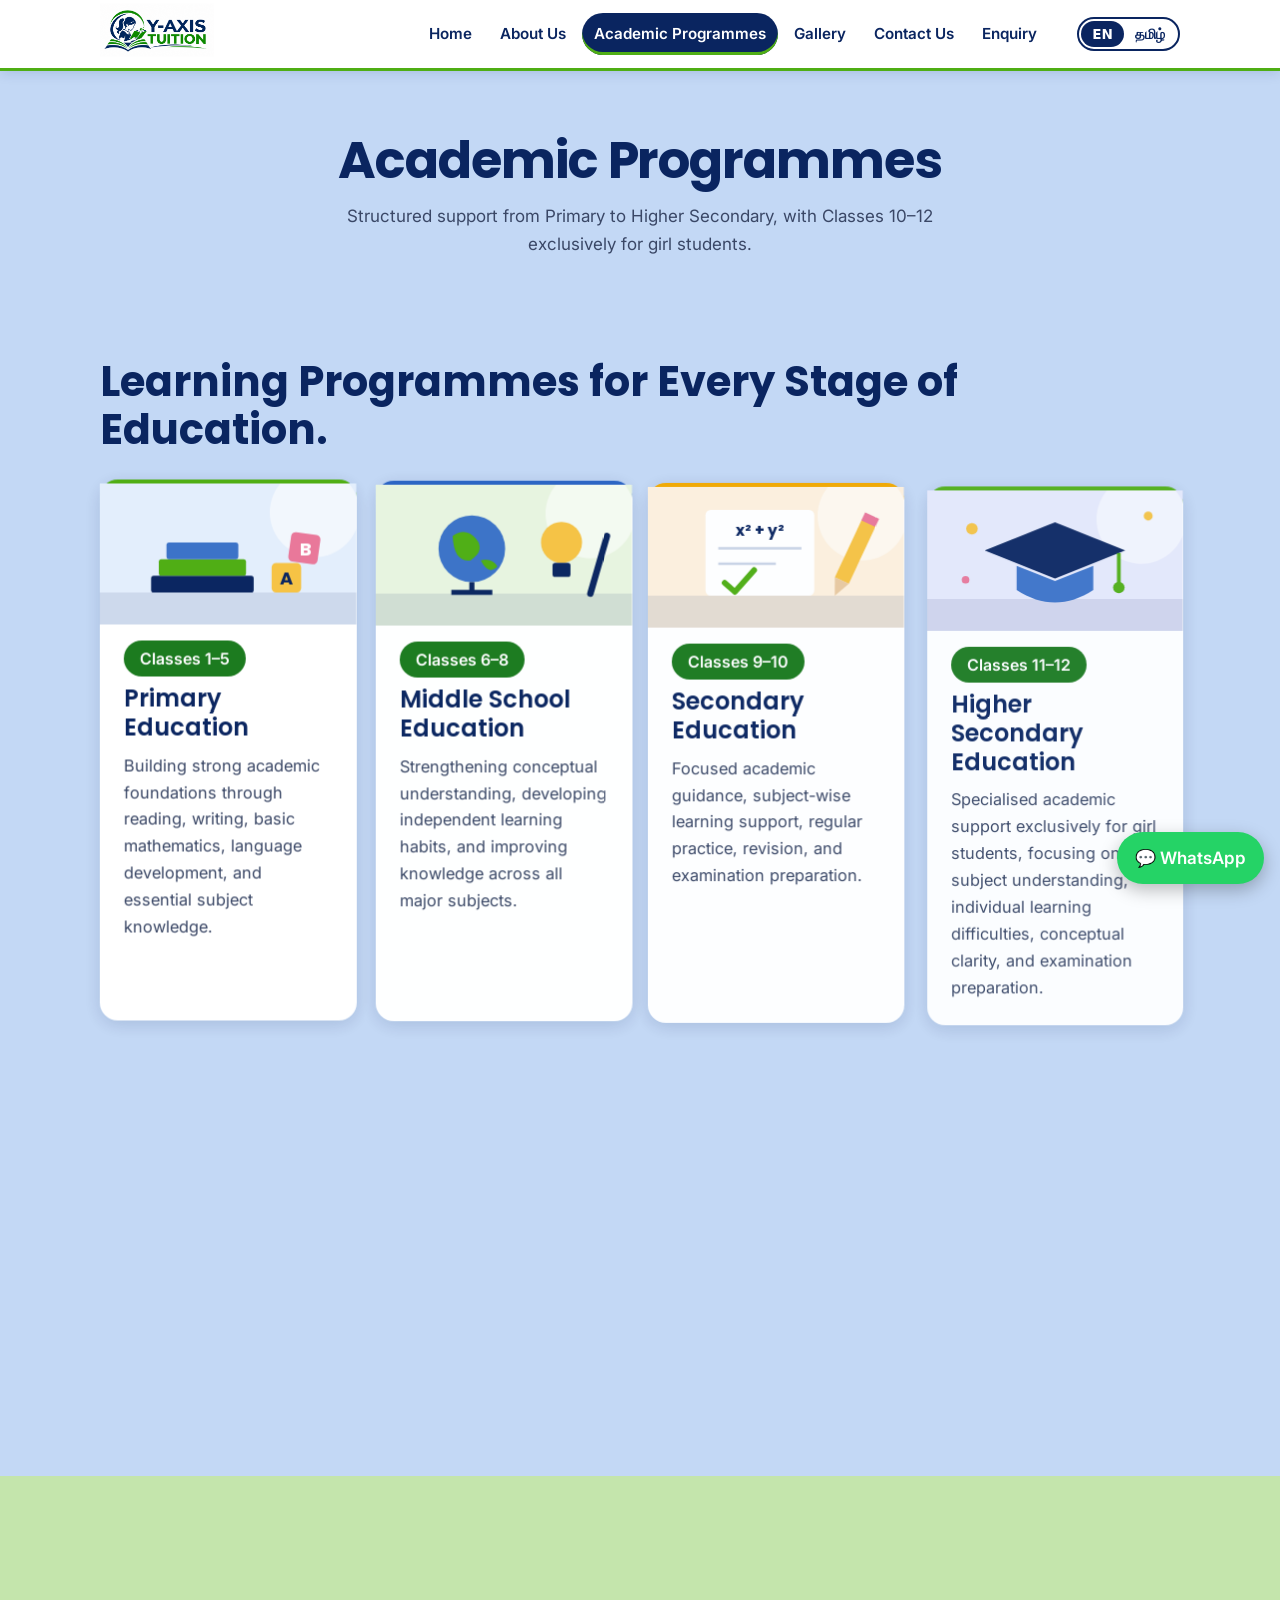
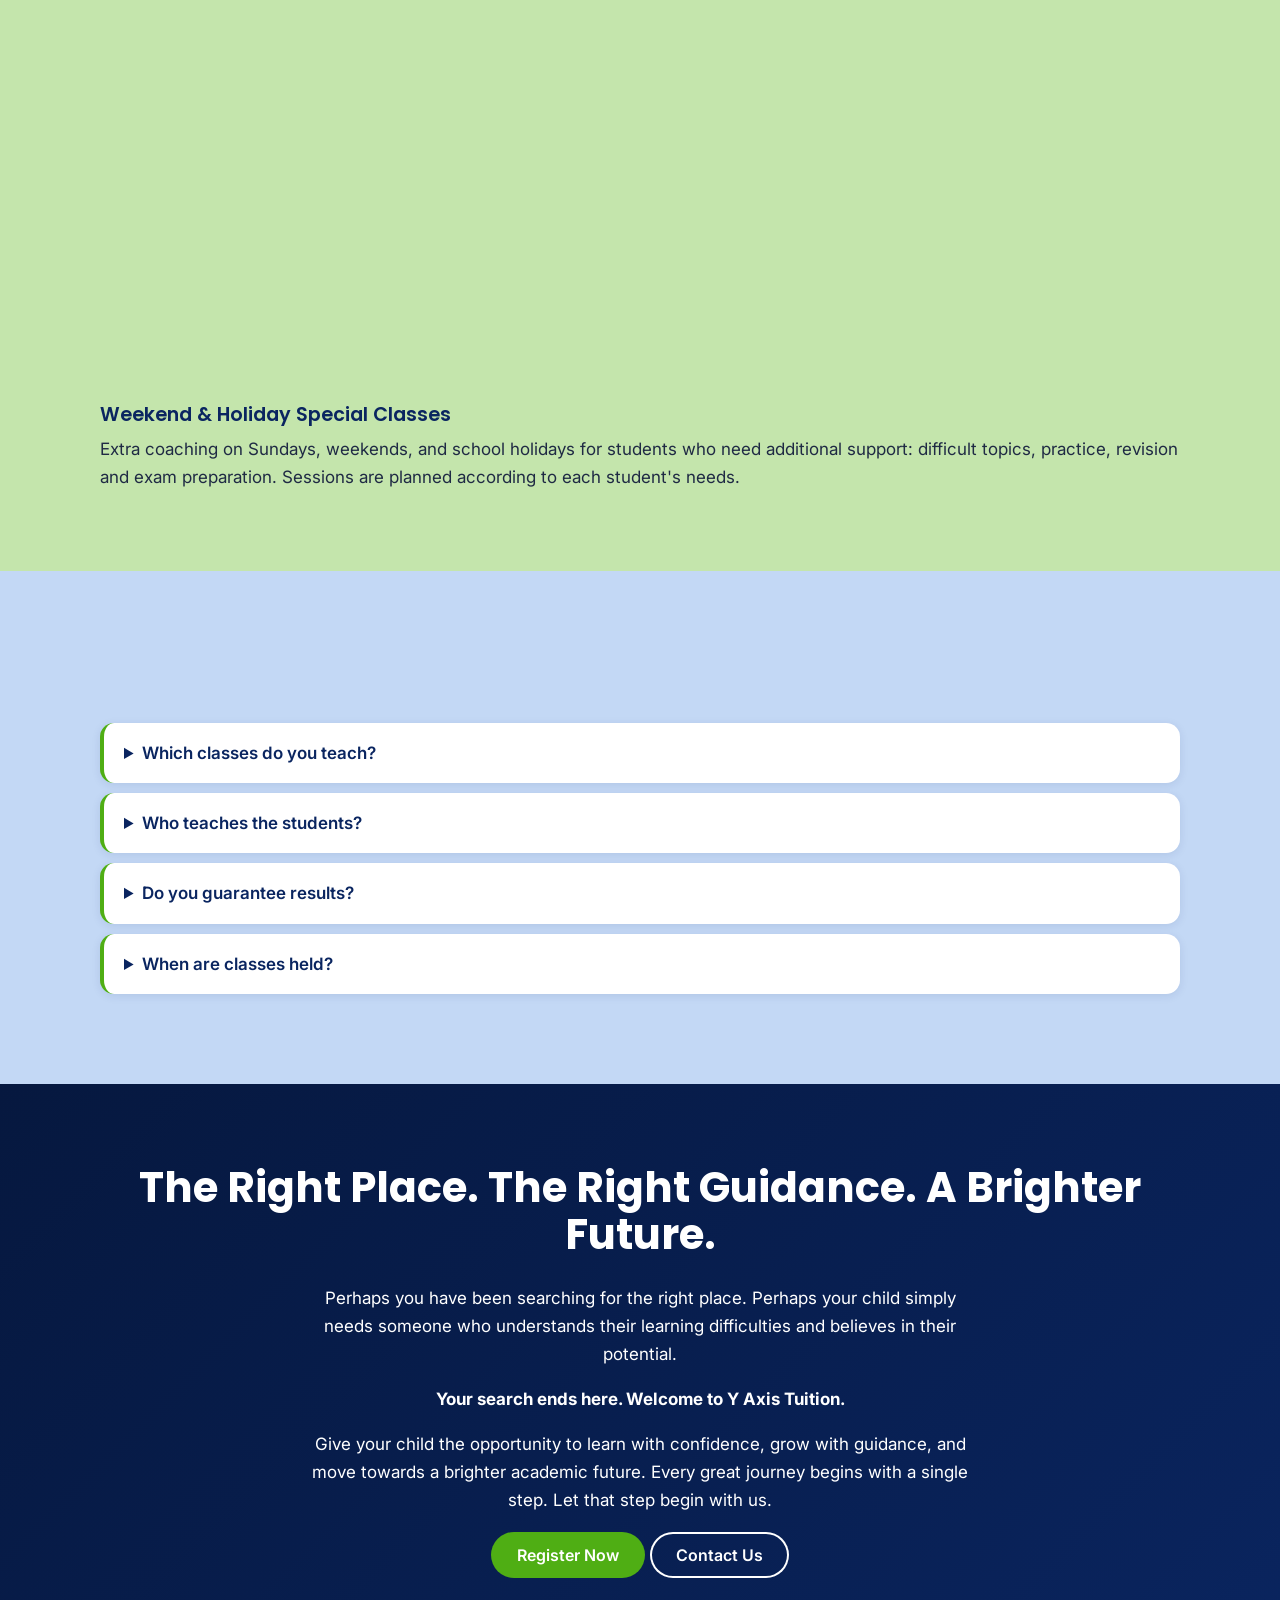
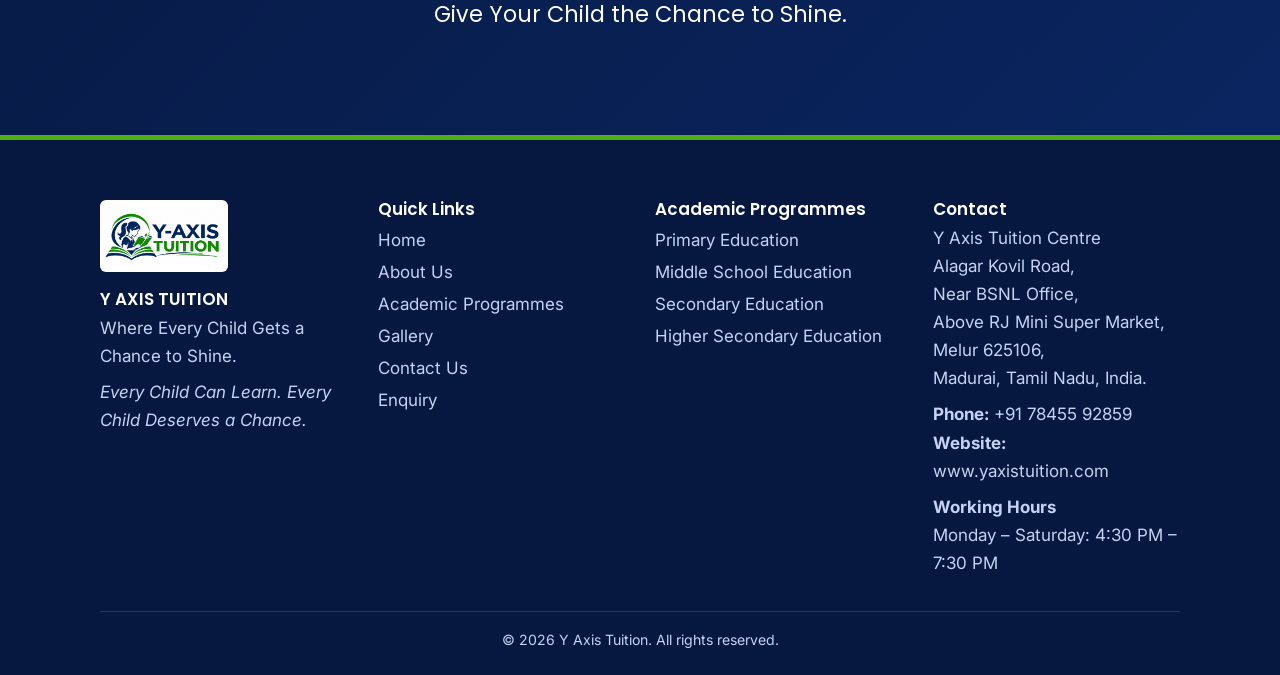
<file: programmes.html>
<!DOCTYPE html>
<html lang="en" data-theme="light">
<head>
<meta charset="utf-8">
<meta name="viewport" content="width=device-width, initial-scale=1, viewport-fit=cover">
<title>Academic Programmes | Y Axis Tuition, Melur</title>
<meta name="description" content="Academic programmes for Classes 1–12 at Y Axis Tuition, Melur, with special coaching in Mathematics, Science and Chemistry.">
<link rel="canonical" href="https://www.yaxistuition.com/programmes.html">
<meta name="theme-color" content="#0a2560">
<meta property="og:type" content="website"><meta property="og:site_name" content="Y Axis Tuition">
<meta property="og:title" content="Academic Programmes | Y Axis Tuition, Melur"><meta property="og:description" content="Academic programmes for Classes 1–12 at Y Axis Tuition, Melur, with special coaching in Mathematics, Science and Chemistry.">
<meta property="og:url" content="https://www.yaxistuition.com/programmes.html"><meta property="og:image" content="https://www.yaxistuition.com/assets/images/logo.png">
<meta name="twitter:card" content="summary">
<link rel="icon" href="assets/icons/favicon.svg" type="image/svg+xml">
<link rel="apple-touch-icon" href="assets/icons/apple-touch-icon.png">
<link rel="preconnect" href="https://fonts.googleapis.com"><link rel="preconnect" href="https://fonts.gstatic.com" crossorigin>
<link href="https://fonts.googleapis.com/css2?family=Noto+Sans+Tamil:wght@400;600;700&display=swap" rel="stylesheet"><link href="https://fonts.googleapis.com/css2?family=Poppins:wght@500;600;700&family=Inter:wght@400;500;600&display=swap" rel="stylesheet">
<link rel="stylesheet" href="css/style.css">
<noscript><style>.rv{opacity:1;transform:none}#ld{display:none}</style></noscript>
</head>
<body data-page="programmes">
<a class="skip" href="#main">Skip to main content</a>
<div id="ld"><img src="assets/images/logo.png" alt="Y Axis Tuition"></div>
<script>try{sessionStorage.getItem("yx_ld")?document.getElementById("ld").remove():sessionStorage.setItem("yx_ld","1")}catch(e){}</script>
<div id="sp" aria-hidden="true"></div>
<header><div class="wrap"><a href="index.html" aria-label="Y Axis Tuition home"><img src="assets/images/logo.png" alt="Y Axis Tuition logo"></a><button id="mb" aria-label="Open menu" aria-expanded="false">☰</button>
<nav id="nv" aria-label="Main"><a href="index.html">Home</a><a href="about.html">About Us</a><a href="programmes.html" class="on">Academic Programmes</a><a href="gallery.html">Gallery</a><a href="contact.html">Contact Us</a><a href="enquiry.html">Enquiry</a></nav><button id="lg" type="button" aria-label="தமிழுக்கு மாற்று"><span class="on">EN</span><span>தமிழ்</span></button></div></header>
<main id="main" class="pg">
<div class="ph wrap"><h1 style="font-size:clamp(2rem,5vw,3.2rem)">Academic Programmes</h1><p style="margin-top:12px">Structured support from Primary to Higher Secondary, with Classes 10–12 exclusively for girl students.</p></div><section><div class="wrap"><h2 class="rv">Learning Programmes for Every Stage of Education.</h2><div class="grid progs"><div class="card rv"><div class="il"><svg viewBox="0 0 400 220" aria-hidden="true"><rect width="400" height="220" fill="#e3eefc"></rect><circle cx="335" cy="45" r="70" fill="#fff" opacity=".55"></circle><rect y="170" width="400" height="50" fill="#0a2560" opacity=".1"></rect><rect x="80" y="144" width="160" height="26" rx="4" fill="#0a2560"></rect><rect x="92" y="118" width="136" height="26" rx="4" fill="#4fae14"></rect><rect x="104" y="92" width="112" height="26" rx="4" fill="#3b72c8"></rect><rect x="268" y="124" width="46" height="46" rx="7" fill="#f6c344"></rect><text x="291" y="158" font-size="28" font-weight="700" text-anchor="middle" fill="#0a2560">A</text><rect x="296" y="78" width="46" height="46" rx="7" fill="#e9779a" transform="rotate(8 319 101)"></rect><text x="321" y="112" font-size="28" font-weight="700" text-anchor="middle" fill="#fff">B</text></svg></div><span class="tag">Classes 1–5</span><h3>Primary Education</h3><p>Building strong academic foundations through reading, writing, basic mathematics, language development, and essential subject knowledge.</p></div><div class="card rv"><div class="il"><svg viewBox="0 0 400 220" aria-hidden="true"><rect width="400" height="220" fill="#e8f4e0"></rect><circle cx="335" cy="45" r="70" fill="#fff" opacity=".55"></circle><rect y="170" width="400" height="50" fill="#0a2560" opacity=".1"></rect><circle cx="150" cy="100" r="52" fill="#3b72c8"></circle><path d="M120 80q20-14 36 4t-8 34q-26 4-28-38zM164 118q18-4 26 10-14 14-26-10z" fill="#4fae14"></path><path d="M118 168h64M150 152v16" stroke="#0a2560" stroke-width="8"></path><circle cx="290" cy="90" r="32" fill="#f6c344"></circle><rect x="276" y="122" width="28" height="22" rx="4" fill="#0a2560"></rect><path d="M335 170l26-90" stroke="#0a2560" stroke-width="10" stroke-linecap="round"></path></svg></div><span class="tag">Classes 6–8</span><h3>Middle School Education</h3><p>Strengthening conceptual understanding, developing independent learning habits, and improving knowledge across all major subjects.</p></div><div class="card rv"><div class="il"><svg viewBox="0 0 400 220" aria-hidden="true"><rect width="400" height="220" fill="#fdf0dd"></rect><circle cx="335" cy="45" r="70" fill="#fff" opacity=".55"></circle><rect y="170" width="400" height="50" fill="#0a2560" opacity=".1"></rect><rect x="90" y="36" width="170" height="134" rx="8" fill="#fff"></rect><path d="M110 96h130M110 120h90" stroke="#c9d3e6" stroke-width="4"></path><text x="175" y="76" font-size="24" font-weight="700" text-anchor="middle" fill="#0a2560">x² + y²</text><path d="M120 150l16 14 30-34" stroke="#4fae14" stroke-width="9" fill="none" stroke-linecap="round" stroke-linejoin="round"></path><g transform="rotate(25 320 110)"><rect x="308" y="50" width="24" height="100" fill="#f6c344"></rect><path d="M308 150h24l-12 26z" fill="#e9c9a0"></path><rect x="308" y="38" width="24" height="14" fill="#e9779a"></rect></g></svg></div><span class="tag">Classes 9–10</span><h3>Secondary Education</h3><p>Focused academic guidance, subject-wise learning support, regular practice, revision, and examination preparation.</p></div><div class="card rv"><div class="il"><svg viewBox="0 0 400 220" aria-hidden="true"><rect width="400" height="220" fill="#e6e9fb"></rect><circle cx="335" cy="45" r="70" fill="#fff" opacity=".55"></circle><rect y="170" width="400" height="50" fill="#0a2560" opacity=".1"></rect><path d="M200 50l110 44-110 44-110-44z" fill="#0a2560"></path><path d="M140 118v38c40 26 80 26 120 0v-38l-60 24z" fill="#3b72c8"></path><path d="M300 98v50" stroke="#4fae14" stroke-width="6"></path><circle cx="300" cy="152" r="9" fill="#4fae14"></circle><circle cx="70" cy="60" r="9" fill="#f6c344"></circle><circle cx="346" cy="40" r="7" fill="#f6c344"></circle><circle cx="60" cy="140" r="6" fill="#e9779a"></circle></svg></div><span class="tag">Classes 11–12</span><h3>Higher Secondary Education</h3><p>Specialised academic support exclusively for girl students, focusing on subject understanding, individual learning difficulties, conceptual clarity, and examination preparation.</p></div></div><div class="focus rv"><div class="ft"><span class="fb">Our Special Focus</span><h3>Classes 10–12 are exclusively for girl students</h3><p>A comfortable, supportive, and girls-focused learning environment led by female teachers.</p><ul class="chp"><li>Girls only</li><li>Female teachers</li><li>Comfortable &amp; safe</li></ul></div><div class="fi"><svg viewBox="0 0 420 260" aria-hidden="true"><rect width="420" height="260" fill="#e8f1fc"></rect><rect x="40" y="22" width="190" height="96" rx="8" fill="#0b4a2e"></rect><rect x="40" y="118" width="190" height="8" fill="#8a5a2b"></rect><path d="M60 52h70M60 76h46M146 98l14-12 12 12M190 48l8 8 12-12" stroke="#fff" stroke-width="4" fill="none" stroke-linecap="round" opacity=".9"></path><text x="190" y="98" font-size="18" font-weight="700" text-anchor="middle" fill="#fff">A B C</text><rect x="276" y="26" width="104" height="84" rx="8" fill="#fff"></rect><path d="M328 26v84M276 68h104" stroke="#cfe0f7" stroke-width="5"></path><circle cx="352" cy="46" r="10" fill="#f6c344"></circle><rect y="214" width="420" height="46" fill="#0a2560" opacity=".14"></rect><rect x="60" y="196" width="130" height="14" rx="4" fill="#8a5a2b"></rect><rect x="230" y="196" width="130" height="14" rx="4" fill="#8a5a2b"></rect><rect x="74" y="210" width="8" height="40" fill="#6d4720"></rect><rect x="170" y="210" width="8" height="40" fill="#6d4720"></rect><rect x="244" y="210" width="8" height="40" fill="#6d4720"></rect><rect x="340" y="210" width="8" height="40" fill="#6d4720"></rect><g transform="translate(125 196) scale(1.28)"><path d="M-34 0L-28 -52Q0 -68 28 -52L34 0z" fill="#1b7a1e"></path><path d="M-9 -58L0 -44L9 -58z" fill="#fff"></path><rect x="-8" y="-72" width="16" height="16" rx="4" fill="#c68b59"></rect><circle cx="0" cy="-92" r="24" fill="#c68b59"></circle><path d="M-25 -94a25 27 0 0 1 50 0c-4-17-14-24-25-24s-21 7-25 24z" fill="#1b1b2b"></path><path d="M20 -98q26 4 20 36-8-14-20-16z" fill="#1b1b2b"></path><circle cx="22" cy="-97" r="5" fill="#4fae14"></circle><circle cx="-8" cy="-89" r="2.4" fill="#1b1b2b"></circle><circle cx="8" cy="-89" r="2.4" fill="#1b1b2b"></circle><circle cx="-14" cy="-82" r="4" fill="#e9779a" opacity=".45"></circle><circle cx="14" cy="-82" r="4" fill="#e9779a" opacity=".45"></circle><path d="M-6 -79q6 5 12 0" stroke="#7a4a2a" stroke-width="2.4" fill="none" stroke-linecap="round"></path><path d="M-27 -50Q-33 -26 -20 -14M27 -50Q33 -26 20 -14" stroke="#c68b59" stroke-width="9" fill="none" stroke-linecap="round"></path></g><g transform="translate(295 196) scale(1.28)"><path d="M-34 0L-28 -52Q0 -68 28 -52L34 0z" fill="#0a2560"></path><path d="M-9 -58L0 -44L9 -58z" fill="#fff"></path><rect x="-8" y="-72" width="16" height="16" rx="4" fill="#c68b59"></rect><circle cx="0" cy="-92" r="24" fill="#c68b59"></circle><path d="M-25 -94a25 27 0 0 1 50 0c-4-17-14-24-25-24s-21 7-25 24z" fill="#1b1b2b"></path><path d="M-25 -92q-6 26 5 34l7-9zM25 -92q6 26-5 34l-7-9z" fill="#1b1b2b"></path><circle cx="-8" cy="-89" r="2.4" fill="#1b1b2b"></circle><circle cx="8" cy="-89" r="2.4" fill="#1b1b2b"></circle><circle cx="-14" cy="-82" r="4" fill="#e9779a" opacity=".45"></circle><circle cx="14" cy="-82" r="4" fill="#e9779a" opacity=".45"></circle><path d="M-6 -79q6 5 12 0" stroke="#7a4a2a" stroke-width="2.4" fill="none" stroke-linecap="round"></path><path d="M-27 -50Q-33 -26 -20 -14M27 -50Q33 -26 20 -14" stroke="#c68b59" stroke-width="9" fill="none" stroke-linecap="round"></path></g><path d="M96 188l29-8 29 8v14l-29-8-29 8z" fill="#fff" stroke="#0a2560" stroke-width="2.5" stroke-linejoin="round"></path><path d="M266 188l29-8 29 8v14l-29-8-29 8z" fill="#fff" stroke="#0a2560" stroke-width="2.5" stroke-linejoin="round"></path><g class="sp"><path d="M210 138l3.3600000000000003 8.64 8.64 3.3600000000000003-8.64 3.3600000000000003-3.3600000000000003 8.64-3.3600000000000003-8.64-8.64-3.3600000000000003 8.64-3.3600000000000003z" fill="#4fae14"></path></g><g class="sp d2"><path d="M402 151l2.5200000000000005 6.4799999999999995 6.4799999999999995 2.5200000000000005-6.4799999999999995 2.5200000000000005-2.5200000000000005 6.4799999999999995-2.5200000000000005-6.4799999999999995-6.4799999999999995-2.5200000000000005 6.4799999999999995-2.5200000000000005z" fill="#f6c344"></path></g><g class="sp d3"><path d="M18 141l2.5200000000000005 6.4799999999999995 6.4799999999999995 2.5200000000000005-6.4799999999999995 2.5200000000000005-2.5200000000000005 6.4799999999999995-2.5200000000000005-6.4799999999999995-6.4799999999999995-2.5200000000000005 6.4799999999999995-2.5200000000000005z" fill="#e9439a"></path></g></svg></div></div></div></section><section class="alt"><div class="wrap"><h2 class="rv">Special Academic Coaching</h2><p class="rv" style="max-width: 68ch; margin-bottom: 28px;">Extra attention in the subjects that need it most.</p><div class="grid"><div class="card rv"><div class="il"><svg viewBox="0 0 400 220" aria-hidden="true"><rect width="400" height="220" fill="#e3eefc"></rect><circle cx="335" cy="45" r="70" fill="#fff" opacity=".55"></circle><rect y="170" width="400" height="50" fill="#0a2560" opacity=".1"></rect><rect x="60" y="26" width="280" height="140" rx="10" fill="#fff"></rect><text x="110" y="90" font-size="48" font-weight="700" text-anchor="middle" fill="#0a2560">∑</text><text x="190" y="90" font-size="48" font-weight="700" text-anchor="middle" fill="#4fae14">π</text><text x="270" y="90" font-size="48" font-weight="700" text-anchor="middle" fill="#3b72c8">÷</text><text x="150" y="148" font-size="40" font-weight="700" text-anchor="middle" fill="#e9779a">√</text><text x="240" y="148" font-size="40" font-weight="700" text-anchor="middle" fill="#0a2560">+</text></svg></div><h3>Mathematics</h3><p>Numerical understanding, logical thinking and problem-solving.</p></div><div class="card rv"><div class="il"><svg viewBox="0 0 400 220" aria-hidden="true"><rect width="400" height="220" fill="#e8f4e0"></rect><circle cx="335" cy="45" r="70" fill="#fff" opacity=".55"></circle><rect y="170" width="400" height="50" fill="#0a2560" opacity=".1"></rect><path d="M130 36h50v50l36 70q6 14-8 14H102q-14 0-8-14l36-70z" fill="#fff" stroke="#0a2560" stroke-width="6" stroke-linejoin="round"></path><path d="M110 130h90l16 26H94z" fill="#4fae14"></path><g fill="none" stroke="#3b72c8" stroke-width="5"><ellipse cx="290" cy="100" rx="56" ry="20"></ellipse><ellipse cx="290" cy="100" rx="56" ry="20" transform="rotate(60 290 100)"></ellipse><ellipse cx="290" cy="100" rx="56" ry="20" transform="rotate(-60 290 100)"></ellipse></g><circle cx="290" cy="100" r="11" fill="#0a2560"></circle></svg></div><h3>Science</h3><p>Clear explanations and conceptual learning.</p></div><div class="card rv"><div class="il"><svg viewBox="0 0 400 220" aria-hidden="true"><rect width="400" height="220" fill="#fdf0dd"></rect><circle cx="335" cy="45" r="70" fill="#fff" opacity=".55"></circle><rect y="170" width="400" height="50" fill="#0a2560" opacity=".1"></rect><path d="M100 40v110q0 18 18 18h44q18 0 18-18V40z" fill="#fff" stroke="#0a2560" stroke-width="6"></path><path d="M106 108h68v42q0 12-12 12h-44q-12 0-12-12z" fill="#3b72c8"></path><path d="M270 44l32 18v36l-32 18-32-18V62z" fill="none" stroke="#0a2560" stroke-width="6"></path><circle cx="270" cy="44" r="10" fill="#4fae14"></circle><circle cx="302" cy="62" r="10" fill="#e9779a"></circle><circle cx="302" cy="98" r="10" fill="#f6c344"></circle><circle cx="270" cy="116" r="10" fill="#3b72c8"></circle></svg></div><h3>Chemistry</h3><p>Concepts, equations, formulas and problem-solving.</p></div><div class="card rv"><div class="il"><svg viewBox="0 0 400 220" aria-hidden="true"><rect width="400" height="220" fill="#e6e9fb"></rect><circle cx="335" cy="45" r="70" fill="#fff" opacity=".55"></circle><rect y="170" width="400" height="50" fill="#0a2560" opacity=".1"></rect><rect x="90" y="110" width="26" height="60" rx="3" fill="#0a2560"></rect><rect x="122" y="90" width="26" height="80" rx="3" fill="#4fae14"></rect><rect x="154" y="100" width="26" height="70" rx="3" fill="#3b72c8"></rect><rect x="186" y="80" width="26" height="90" rx="3" fill="#e9779a"></rect><rect x="218" y="106" width="26" height="64" rx="3" fill="#f6c344"></rect><rect x="250" y="86" width="26" height="84" rx="3" fill="#0a2560"></rect></svg></div><h3>All Major Subjects, Classes 1–9</h3><p>Comprehensive support across school subjects.</p></div></div><h3 style="margin:30px 0 8px">Weekend &amp; Holiday Special Classes</h3><p>Extra coaching on Sundays, weekends, and school holidays for students who need additional support: difficult topics, practice, revision and exam preparation. Sessions are planned according to each student's needs.</p></div></section><section><div class="wrap"><h2 class="rv">Frequently Asked Questions</h2><details><summary>Which classes do you teach?</summary><p>Classes 1 to 12. Classes 10–12 are exclusively for girl students.</p></details><details><summary>Who teaches the students?</summary><p>Our teaching team consists entirely of female teachers.</p></details><details><summary>Do you guarantee results?</summary><p>Progress takes time and consistent effort. We promise sincere guidance, dedicated teaching and continuous support.</p></details><details><summary>When are classes held?</summary><p>Monday – Saturday, 4:30 PM – 7:30 PM.</p></details></div></section><section class="cta"><div class="wrap"><h2>The Right Place. The Right Guidance. A Brighter Future.</h2><p>Perhaps you have been searching for the right place. Perhaps your child simply needs someone who understands their learning difficulties and believes in their potential.</p><p><b>Your search ends here. Welcome to Y Axis Tuition.</b></p><p>Give your child the opportunity to learn with confidence, grow with guidance, and move towards a brighter academic future. Every great journey begins with a single step. Let that step begin with us.</p><p><a class="btn" href="enquiry.html">Register Now</a> <a class="btn o" href="contact.html">Contact Us</a></p><p style="margin-top:18px;font-family:Fraunces,serif;font-size:1.4rem">Give Your Child the Chance to Shine.</p></div></section>
</main>
<a class="fab" href="https://wa.me/917845592859" target="_blank" rel="noopener" aria-label="Chat on WhatsApp" title="Drag to move">💬 <span>WhatsApp</span></a>
<footer><div class="wrap"><div class="grid">
<div><img src="assets/images/logo.png" alt="Y Axis Tuition logo"><h3>Y AXIS TUITION</h3><p>Where Every Child Gets a Chance to Shine.</p><p style="margin-top:8px"><em>Every Child Can Learn. Every Child Deserves a Chance.</em></p></div>
<div><h3>Quick Links</h3><a href="index.html">Home</a><a href="about.html">About Us</a><a href="programmes.html">Academic Programmes</a><a href="gallery.html">Gallery</a><a href="contact.html">Contact Us</a><a href="enquiry.html">Enquiry</a></div>
<div><h3>Academic Programmes</h3><a href="programmes.html">Primary Education</a><a href="programmes.html">Middle School Education</a><a href="programmes.html">Secondary Education</a><a href="programmes.html">Higher Secondary Education</a></div>
<div><h3>Contact</h3><p>Y Axis Tuition Centre<br>Alagar Kovil Road,<br>Near BSNL Office,<br>Above RJ Mini Super Market,<br>Melur 625106,<br>Madurai, Tamil Nadu, India.</p><p style="margin-top:8px"><b>Phone:</b> <a style="display:inline" href="tel:+917845592859">+91 78455 92859</a><br><b>Website:</b> www.yaxistuition.com</p><p style="margin-top:8px"><b>Working Hours</b><br>Monday – Saturday: 4:30 PM – 7:30 PM</p></div></div>
<p class="cp">© <span id="yr">2026</span> Y Axis Tuition. All rights reserved.</p></div></footer>
<div id="lb" role="dialog" aria-modal="true"><div><h3 id="lt"></h3><img id="li" alt="" hidden=""><p id="lp">Illustrative placeholder. Real photographs of our centre will appear here once uploaded.</p><br><button class="btn n" id="lc">Close</button></div></div>
<script src="js/main.js"></script>
</body>
</html>
</file>
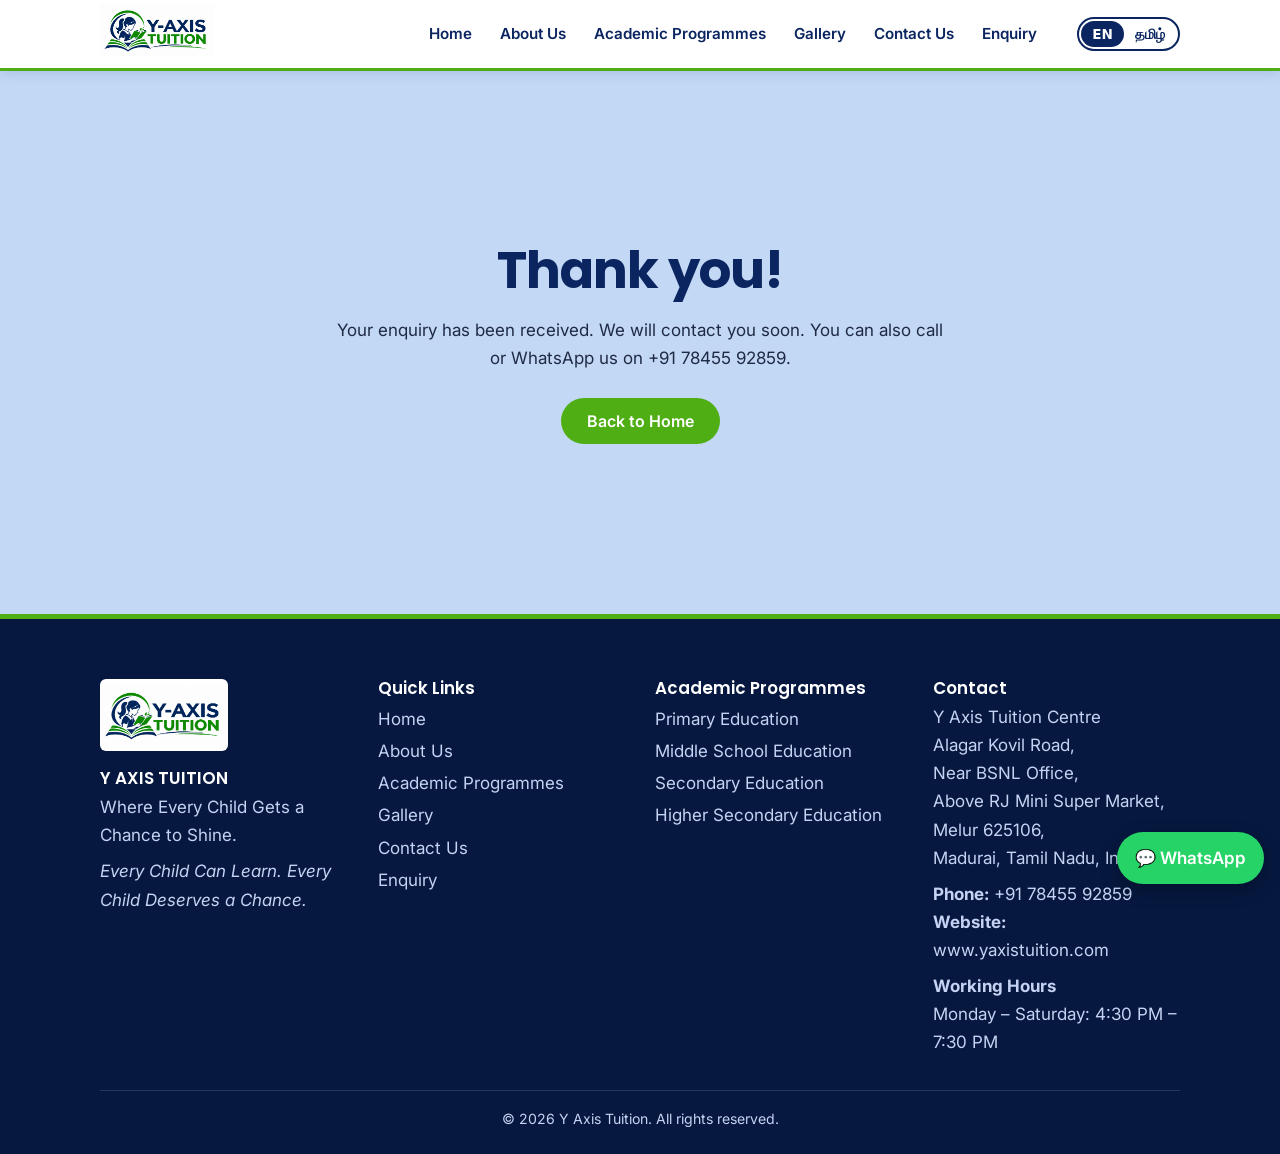
<file: thank-you.html>
<!DOCTYPE html>
<html lang="en" data-theme="light">
<head>
<meta charset="utf-8">
<meta name="viewport" content="width=device-width, initial-scale=1, viewport-fit=cover">
<title>Thank You | Y Axis Tuition, Melur</title>
<meta name="description" content="Your enquiry has been received.">
<meta name="robots" content="noindex"><link rel="canonical" href="https://www.yaxistuition.com/thank-you.html">
<meta name="theme-color" content="#0a2560">
<meta property="og:type" content="website"><meta property="og:site_name" content="Y Axis Tuition">
<meta property="og:title" content="Thank You | Y Axis Tuition, Melur"><meta property="og:description" content="Your enquiry has been received.">
<meta property="og:url" content="https://www.yaxistuition.com/thank-you.html"><meta property="og:image" content="https://www.yaxistuition.com/assets/images/logo.png">
<meta name="twitter:card" content="summary">
<link rel="icon" href="assets/icons/favicon.svg" type="image/svg+xml">
<link rel="apple-touch-icon" href="assets/icons/apple-touch-icon.png">
<link rel="preconnect" href="https://fonts.googleapis.com"><link rel="preconnect" href="https://fonts.gstatic.com" crossorigin>
<link href="https://fonts.googleapis.com/css2?family=Noto+Sans+Tamil:wght@400;600;700&display=swap" rel="stylesheet"><link href="https://fonts.googleapis.com/css2?family=Poppins:wght@500;600;700&family=Inter:wght@400;500;600&display=swap" rel="stylesheet">
<link rel="stylesheet" href="css/style.css">
<noscript><style>.rv{opacity:1;transform:none}#ld{display:none}</style></noscript>
</head>
<body data-page="thank-you">
<a class="skip" href="#main">Skip to main content</a>

<div id="sp" aria-hidden="true"></div>
<header><div class="wrap"><a href="index.html" aria-label="Y Axis Tuition home"><img src="assets/images/logo.png" alt="Y Axis Tuition logo"></a><button id="mb" aria-label="Open menu" aria-expanded="false">☰</button>
<nav id="nv" aria-label="Main"><a href="index.html" class="">Home</a><a href="about.html">About Us</a><a href="programmes.html">Academic Programmes</a><a href="gallery.html">Gallery</a><a href="contact.html">Contact Us</a><a href="enquiry.html">Enquiry</a></nav><button id="lg" type="button" aria-label="தமிழுக்கு மாற்று"><span class="">EN</span><span>தமிழ்</span></button></div></header>
<main id="main" class="pg">
<section><div class="wrap legal-center"><h1 style="font-size:clamp(2rem,5vw,3.2rem)">Thank you!</h1><p style="margin:16px auto 26px;max-width:56ch">Your enquiry has been received. We will contact you soon. You can also call or WhatsApp us on +91 78455 92859.</p><a class="btn" href="index.html">Back to Home</a></div></section>
</main>
<a class="fab" href="https://wa.me/917845592859" target="_blank" rel="noopener" aria-label="Chat on WhatsApp" title="Drag to move">💬 <span>WhatsApp</span></a>
<footer><div class="wrap"><div class="grid">
<div><img src="assets/images/logo.png" alt="Y Axis Tuition logo"><h3>Y AXIS TUITION</h3><p>Where Every Child Gets a Chance to Shine.</p><p style="margin-top:8px"><em>Every Child Can Learn. Every Child Deserves a Chance.</em></p></div>
<div><h3>Quick Links</h3><a href="index.html">Home</a><a href="about.html">About Us</a><a href="programmes.html">Academic Programmes</a><a href="gallery.html">Gallery</a><a href="contact.html">Contact Us</a><a href="enquiry.html">Enquiry</a></div>
<div><h3>Academic Programmes</h3><a href="programmes.html">Primary Education</a><a href="programmes.html">Middle School Education</a><a href="programmes.html">Secondary Education</a><a href="programmes.html">Higher Secondary Education</a></div>
<div><h3>Contact</h3><p>Y Axis Tuition Centre<br>Alagar Kovil Road,<br>Near BSNL Office,<br>Above RJ Mini Super Market,<br>Melur 625106,<br>Madurai, Tamil Nadu, India.</p><p style="margin-top:8px"><b>Phone:</b> <a style="display:inline" href="tel:+917845592859">+91 78455 92859</a><br><b>Website:</b> www.yaxistuition.com</p><p style="margin-top:8px"><b>Working Hours</b><br>Monday – Saturday: 4:30 PM – 7:30 PM</p></div></div>
<p class="cp">© <span id="yr">2026</span> Y Axis Tuition. All rights reserved.</p></div></footer>
<script src="js/main.js"></script>
</body>
</html>
</file>
<file: css/style.css>
:root{--n:#0a2560;--n2:#06183f;--g:#4fae14;--g2:#e8f5dc;--bg:#f7faf4;--w:#fff;--t:#1b2a4a;--m:#55627f;color-scheme:light}
@media(prefers-color-scheme:dark){:root:not([data-theme=light]){--bg:#0a1430;--w:#10204a;--t:#eaf0ff;--m:#a9b6d6;--g2:#16332a;--n:#8fb0ff;--n2:#06102a;color-scheme:dark}}
*{box-sizing:border-box;margin:0}html{scroll-behavior:smooth;scroll-padding-top:80px}
body{font:17px/1.65 'Hind Madurai',system-ui,sans-serif;background:var(--bg);color:var(--t);padding-top:env(safe-area-inset-top,0)}
h1,h2,h3{font-family:Fraunces,Georgia,serif;line-height:1.15;color:var(--n)}h1{font-size:clamp(2.2rem,6vw,4.1rem);font-weight:800}h2{font-size:clamp(1.7rem,4vw,2.6rem);font-weight:800;margin-bottom:.6em}h3{font-size:1.2rem;margin-bottom:.3em}
a{color:inherit}.wrap{max-width:1120px;margin:auto;padding:0 20px}
header{position:sticky;top:0;z-index:20;background:#fff;border-bottom:3px solid var(--g);padding-top:env(safe-area-inset-top,0)}
header .wrap{display:flex;align-items:center;gap:18px;height:68px}header img{height:64px;width:auto;border-radius:6px}
nav{margin-left:auto;display:flex;gap:4px;align-items:center}nav a{text-decoration:none;color:#0a2560;padding:8px 12px;border-radius:99px;font-weight:600;font-size:.95rem}nav a:hover,nav a.on{background:var(--g2);color:#0a2560}
.btn{display:inline-block;border:0;cursor:pointer;font:600 1rem 'Hind Madurai';text-decoration:none;padding:13px 26px;border-radius:99px;background:var(--g);color:#fff;transition:transform .2s,box-shadow .2s}.btn:hover{transform:translateY(-2px);box-shadow:0 8px 20px #4fae1455}.btn.o{background:transparent;color:var(--n);box-shadow:inset 0 0 0 2px var(--n)}.btn.n{background:var(--n);color:#fff}
nav .btn{background:var(--g);color:#fff}#mb{display:none;margin-left:auto;background:none;border:0;font-size:1.8rem;color:#0a2560}
:focus-visible{outline:3px solid var(--g);outline-offset:2px}
section{padding:80px 0}.alt{background:var(--w)}.dk{background:var(--n2);color:#eaf0ff}.dk h2,.dk h3{color:#fff}
.hero{padding:70px 0 80px;background:radial-gradient(circle at 85% 20%,var(--g2),transparent 55%)}.hero .wrap{display:grid;grid-template-columns:1.2fr 1fr;gap:40px;align-items:center}.hero p{margin:.9em 0;max-width:60ch}.hero .bs{display:flex;gap:12px;flex-wrap:wrap;margin-top:22px}
.art{aspect-ratio:1;border-radius:36% 64% 60% 40%/45% 40% 60% 55%;background:linear-gradient(145deg,var(--n),#1d4fa8);display:grid;place-items:center;position:relative;animation:fl 7s ease-in-out infinite}.art span{font-size:7rem}.art i{position:absolute;font-style:normal;background:#fff;color:#0a2560;padding:8px 14px;border-radius:99px;font-weight:600;font-size:.9rem;box-shadow:0 6px 18px #0004}
@keyframes fl{50%{transform:translateY(-12px) rotate(1deg)}}
.grid{display:grid;gap:18px;grid-template-columns:repeat(auto-fill,minmax(240px,1fr))}.card{background:var(--w);border-radius:18px;padding:24px;border-top:4px solid var(--g);box-shadow:0 2px 14px #0a256014;transition:transform .25s}.card:hover{transform:translateY(-5px)}.alt .card{background:var(--bg)}.dk .card{background:#0e2250;box-shadow:none;color:#dbe5ff}.card p,.card li{color:var(--m);font-size:.97rem}.dk .card p{color:#b9c8ee}.card .ic{font-size:1.9rem;display:block;margin-bottom:6px}.tag{display:inline-block;background:var(--g2);color:#2d6e08;border-radius:99px;padding:2px 12px;font-weight:600;font-size:.85rem;margin-bottom:8px}
.dk .tag{background:var(--g);color:#fff}
.two{display:grid;grid-template-columns:1fr 1fr;gap:40px;align-items:center}.lead{font-size:1.2rem;font-family:Fraunces,serif;color:var(--n);font-weight:600;margin-top:1em}.dk .lead{color:#b8ec8c}
ul.ck{list-style:none;padding:0}ul.ck li{padding-left:28px;position:relative;margin:.4em 0}ul.ck li:before{content:"✓";position:absolute;left:0;color:var(--g);font-weight:700}
.note{background:var(--g2);border-left:5px solid var(--g);padding:16px 20px;border-radius:12px;margin-top:20px;color:#17400a}
.cta{text-align:center;background:linear-gradient(135deg,var(--n2),var(--n));color:#fff}.cta h2,.cta p{color:#fff}.cta p{max-width:62ch;margin:0 auto 1em}.cta .btn.o{color:#fff;box-shadow:inset 0 0 0 2px #fff}
.ph{text-align:center;padding:60px 0 20px}.ph p{color:var(--m);max-width:60ch;margin:auto}
.fd{border-radius:24px;width:100%;max-width:380px;box-shadow:0 20px 50px #0a256033;border-bottom:8px solid var(--g)}
details{background:var(--w);border-radius:14px;padding:16px 20px;margin:10px 0;border-left:4px solid var(--g)}summary{cursor:pointer;font-weight:600;color:var(--n)}details p{margin-top:8px;color:var(--m)}
form{display:grid;grid-template-columns:1fr 1fr;gap:16px}form .f{display:flex;flex-direction:column;gap:5px}form .full{grid-column:1/-1}label{font-weight:600;font-size:.92rem;color:var(--n)}input,select,textarea{font:inherit;padding:11px 13px;border-radius:12px;border:2px solid #c9d3e6;background:var(--w);color:var(--t)}input:focus,select:focus,textarea:focus{border-color:var(--g)}[aria-invalid=true]{border-color:#c62828}.er{color:#c62828;font-size:.85rem;min-height:1em}#ok{display:none;padding:16px 20px;border-radius:12px;background:var(--g2);color:#17400a;margin-top:16px}
.fl{display:flex;gap:8px;flex-wrap:wrap;margin-bottom:22px}.fl button{border:2px solid var(--n);background:none;color:var(--n);padding:6px 16px;border-radius:99px;font:600 .92rem 'Hind Madurai';cursor:pointer}.fl button.on{background:var(--n);color:#fff}
.gt{aspect-ratio:4/3;border-radius:16px;display:flex;flex-direction:column;justify-content:flex-end;padding:16px;color:#fff;cursor:pointer;border:0;text-align:left;font:inherit;background:linear-gradient(150deg,var(--n),#2a63c4);transition:transform .25s}.gt:nth-child(3n+2){background:linear-gradient(150deg,#2f7d0c,var(--g))}.gt:hover{transform:scale(1.03)}.gt small{opacity:.85}
#lb{position:fixed;inset:0;background:#000c;display:none;place-items:center;z-index:50;padding:20px}#lb div{background:#fff;color:#0a2560;border-radius:20px;padding:36px;max-width:440px;text-align:center}
footer{background:var(--n2);color:#c5d2f3;padding:60px 0 24px;border-top:5px solid var(--g)}footer h3{color:#fff;font-size:1.05rem}footer a{display:block;text-decoration:none;padding:2px 0}footer a:hover{color:#b8ec8c}footer .grid{grid-template-columns:repeat(auto-fit,minmax(210px,1fr));gap:30px}footer img{height:72px;width:auto;border-radius:6px;margin-bottom:10px}.cp{border-top:1px solid #ffffff22;margin-top:34px;padding-top:16px;font-size:.88rem;text-align:center}
.fab{position:fixed;right:16px;bottom:calc(16px + env(safe-area-inset-bottom,0));background:#25d366;color:#fff;border-radius:99px;padding:12px 18px;font-weight:600;text-decoration:none;z-index:15;box-shadow:0 6px 18px #0004}
.rv{opacity:0;transform:translateY(22px);transition:opacity .7s,transform .7s}.rv.in{opacity:1;transform:none}
#ld{position:fixed;inset:0;background:#fff;z-index:99;display:grid;place-items:center;transition:opacity .6s}#ld img{width:200px;animation:fl 2s infinite}
@media(prefers-reduced-motion:reduce){*{animation:none!important;transition:none!important;scroll-behavior:auto!important}.rv{opacity:1;transform:none}}
@media(max-width:820px){#mb{display:block}nav{display:none;position:absolute;top:100%;left:0;right:0;background:#fff;flex-direction:column;align-items:stretch;padding:12px 20px 20px;border-bottom:3px solid var(--g)}nav.o{display:flex}.hero .wrap,.two,form{grid-template-columns:1fr}.art{max-width:300px;margin:auto}section{padding:56px 0}.fab span{display:none}}
:root{--bg:#f5f7fb;--w:#fff;--g2:#e8eefa;--t:#1f2a44;--m:#566079}
body,.btn,.fl button,input,select,textarea,label{font-family:Inter,'Segoe UI',Arial,sans-serif}
h1,h2,h3,.lead,.cta p[style]{font-family:Poppins,'Segoe UI',Arial,sans-serif!important}h1{font-weight:700;letter-spacing:-.02em}h2{font-weight:700}h3{font-weight:600}.lead{font-weight:600}
nav a{transition:background .2s,color .2s}nav a:hover{background:#e8eefa}nav a.on,nav a.on:hover{background:#0a2560;color:#fff;box-shadow:inset 0 -3px 0 var(--g)}
.hero{background:linear-gradient(180deg,#fff,#f5f7fb)}.tag{background:#e3ecfa;color:#0a2560}.note{background:#eef3fb;color:#0a2560;border-left-color:var(--g)}.card{box-shadow:0 2px 16px #0a256012}
.il{margin:-24px -24px 16px;overflow:hidden}.il svg{display:block;width:100%;height:auto}.il text{font-family:Poppins,sans-serif}
.hv{max-width:460px;margin:auto;position:relative;animation:fl 7s ease-in-out infinite}.hv svg{width:100%;display:block;border-radius:32px;box-shadow:0 24px 60px #0a256030}.hv i{position:absolute;font-style:normal;background:#fff;color:#0a2560;padding:8px 14px;border-radius:99px;font-weight:600;font-size:.9rem;box-shadow:0 6px 18px #0003}

/* ===== Colour refresh: same navy + green palette, deeper and more colourful (colours only) ===== */
:root{--bg:#c3d8f5;--g2:#cfeab9;--m:#3a4766}
body{background:var(--bg)}
.alt{background:#c4e5ac}
.alt .card{background:#fff}
.hero{background:linear-gradient(135deg,#06183f 0%,#0a2560 55%,#1d4fa8 100%)}
.hero h1{color:#fff}.hero p{color:#dbe6ff}.hero p b{color:#b8ec8c}
.hero .btn.o{color:#fff;box-shadow:inset 0 0 0 2px #fff}.hero .btn.o:hover{background:#fff;color:#0a2560}
.tag{background:#1b7a1e;color:#fff}
.note{background:#fff;color:#0a2560;border-left-color:var(--g)}
.card{box-shadow:0 4px 18px #0a256026}
.grid>.card:nth-child(3n+2){border-top-color:#2a63c4}
.grid>.card:nth-child(3n){border-top-color:#f2a900}
.dk .grid>.card:nth-child(3n+2){border-top-color:#6ea0ff}
header{border-bottom-color:var(--g);box-shadow:0 2px 12px #0a256022}
nav a:hover{background:#cfeab9}
details{box-shadow:0 2px 10px #0a256018}
.ph h1{color:#0a2560}

/* Gallery photos */
.gt.gp{padding:0;overflow:hidden;position:relative;background:#0a2560}
.gt.gp img{position:absolute;inset:0;width:100%;height:100%;object-fit:cover;display:block}
.gt.gp .cap{position:relative;z-index:1;background:#0a2560cc;color:#fff;font-weight:600;font-size:.85rem;padding:8px 14px;margin-top:auto}
#li{display:block;max-width:100%;max-height:65vh;margin:0 auto 14px;border-radius:12px}
#lb div.wide{max-width:900px;width:100%}

/* ===== Update: illustrations, focus block, founder layout, language switch ===== */
.progs .card h3{font-size:1.5rem;line-height:1.2;margin-bottom:.4em}.progs .tag{font-size:1rem;padding:5px 16px}.progs .card p{font-size:1.02rem}
.focus{display:grid;grid-template-columns:1.1fr 1fr;gap:28px;align-items:center;background:#fff;border:2px solid #cfe0f7;border-left:8px solid var(--g);border-radius:22px;padding:28px;margin-top:26px;box-shadow:0 4px 18px #0a256022}
.focus h3{font-size:clamp(1.4rem,3vw,1.9rem);margin:.35em 0 .4em}.focus p{color:var(--m);font-size:1.05rem}
.fb{display:inline-block;background:var(--n);color:#fff;border-radius:99px;padding:4px 16px;font-weight:600;font-size:.9rem}
.chp{list-style:none;padding:0;display:flex;flex-wrap:wrap;gap:10px;margin-top:16px}.chp li{background:var(--g2);color:#17400a;border-radius:99px;padding:6px 16px;font-weight:600;font-size:.95rem}
.fi svg{display:block;width:100%;height:auto;border-radius:16px}
.wk{display:grid;grid-template-columns:1fr 280px;gap:24px;align-items:center}.wki svg{display:block;width:100%;height:auto;border-radius:16px}
.fdw{display:grid;grid-template-columns:280px 1fr;gap:44px;align-items:start}.fdl{position:sticky;top:96px}
.fdl .fd{max-width:280px;width:100%;display:block;margin:0}
.fdn{background:var(--w);border-radius:16px;padding:16px 18px;margin-top:16px;border-left:5px solid var(--g);box-shadow:0 2px 14px #0a256018}.fdn h3{font-size:1.35rem;margin-bottom:.2em}.fdn p{font-size:.98rem;color:var(--m);line-height:1.5}
.fq{margin:18px 0 0;font-family:Poppins,Inter,system-ui,sans-serif;font-style:normal;font-weight:500;font-size:1.02rem;line-height:1.55;color:var(--n);border-left:5px solid var(--g);padding-left:16px}
.fvis{background:var(--g2);border-radius:18px;padding:20px 22px;margin-top:26px;border-left:6px solid var(--g)}.fvis h3{margin-bottom:.4em}
.bell{animation:bellr 2.4s ease-in-out infinite}@keyframes bellr{0%,60%,100%{transform:rotate(0)}10%{transform:rotate(14deg)}20%{transform:rotate(-12deg)}30%{transform:rotate(9deg)}40%{transform:rotate(-6deg)}}
.ping{animation:ping 1.8s ease-in-out infinite;transform-box:fill-box;transform-origin:center}@keyframes ping{50%{transform:scale(1.35)}}
.bar{transform-box:fill-box;transform-origin:50% 100%;animation:grow 3s ease-in-out infinite}.bar.b2{animation-delay:.25s}.bar.b3{animation-delay:.5s}@keyframes grow{0%{transform:scaleY(.25)}35%,85%{transform:scaleY(1)}100%{transform:scaleY(.25)}}
.mega{animation:mg 2s ease-in-out infinite}@keyframes mg{50%{transform:rotate(-5deg)}}
.wv{animation:wave 1.8s ease-in-out infinite;opacity:.3}.wv.w2{animation-delay:.3s}.wv.w3{animation-delay:.6s}@keyframes wave{50%{opacity:1}}
.sun{animation:spin 18s linear infinite}@keyframes spin{to{transform:rotate(360deg)}}
.star{animation:pulse 2.4s ease-in-out infinite}@keyframes pulse{50%{transform:scale(1.18) rotate(8deg)}}
.sp{animation:tw 2.8s ease-in-out infinite;transform-box:fill-box;transform-origin:center}.sp.d2{animation-delay:.9s}.sp.d3{animation-delay:1.7s}@keyframes tw{0%,100%{transform:scale(.4);opacity:.3}50%{transform:scale(1);opacity:1}}
#lg{display:inline-flex;border:2px solid var(--n);border-radius:99px;background:#fff;padding:2px;cursor:pointer;font:600 .85rem system-ui,sans-serif;flex-shrink:0;margin-left:10px}
#lg span{padding:5px 11px;border-radius:99px;color:var(--n);line-height:1.2}#lg span.on{background:var(--n);color:#fff}
html[lang=ta] body,html[lang=ta] h1,html[lang=ta] h2,html[lang=ta] h3,html[lang=ta] .lead,html[lang=ta] .fq,html[lang=ta] .btn,html[lang=ta] nav a,html[lang=ta] input,html[lang=ta] select,html[lang=ta] textarea,html[lang=ta] button:not(#lg),html[lang=ta] summary,html[lang=ta] .cta p{font-family:'Noto Sans Tamil','Hind Madurai','Nirmala UI','Latha',system-ui,sans-serif!important}
html[lang=ta] body{line-height:1.75}html[lang=ta] h1,html[lang=ta] h2,html[lang=ta] h3{line-height:1.35;letter-spacing:0}
html[lang=ta] h1{font-size:clamp(2rem,5.2vw,3.5rem)}html[lang=ta] nav a{font-size:.9rem;padding:8px 10px}
@media(min-width:821px) and (max-width:1100px){#mb{display:block;margin-left:auto}nav{display:none;position:absolute;top:100%;left:0;right:0;background:#fff;flex-direction:column;align-items:stretch;padding:12px 20px 20px;border-bottom:3px solid var(--g)}nav.o{display:flex}}
@media(max-width:1100px){#mb{order:2;margin-left:8px}#lg{order:1;margin-left:auto}}
@media(max-width:820px){.focus,.wk,.fdw{grid-template-columns:1fr}.fdl{position:static;display:grid;grid-template-columns:150px 1fr;gap:16px;align-items:start}.fdl .fd{max-width:150px}.fdl .fdn{margin-top:0}.fdl .fq{grid-column:1/-1}.wki{max-width:320px}.focus{padding:20px}}
@media(max-width:480px){#lg span{padding:4px 9px}#lg{margin-left:6px}.fdl{grid-template-columns:1fr}.fdl .fd{max-width:220px}}
@media(prefers-reduced-motion:reduce){.bell,.ping,.bar,.mega,.wv,.sun,.star,.sp{animation:none!important}.wv{opacity:1}.sp{opacity:1;transform:none}}

form[hidden]{display:none!important}
/* ===== Update: smooth motion, founder as before, form buttons, draggable WhatsApp ===== */
#sp{position:fixed;top:0;left:0;right:0;height:4px;z-index:60;background:linear-gradient(90deg,#4fae14,#3b72c8,#e9439a);transform:scaleX(0);transform-origin:0 50%;pointer-events:none}
header{transition:box-shadow .35s}header.sc{box-shadow:0 6px 24px #0a256030}
@keyframes pgin{from{opacity:0;transform:translateY(18px)}to{opacity:1;transform:none}}
.pg{animation:pgin .65s cubic-bezier(.22,1,.36,1) both}
.rv{transform:translateY(36px) scale(.985);transition:opacity .9s cubic-bezier(.22,1,.36,1),transform .9s cubic-bezier(.22,1,.36,1)}
.rv.in{transform:none}
.grid>.rv:nth-child(4n+2){transition-delay:.09s}.grid>.rv:nth-child(4n+3){transition-delay:.18s}.grid>.rv:nth-child(4n+4){transition-delay:.27s}
.fdl{top:96px;opacity:1!important;transform:none!important}
.bts{display:flex;flex-wrap:wrap;gap:12px}.bts .btn{flex:1 1 200px;text-align:center}
#ok.bad{background:#fde8e8!important;color:#8a1c1c!important;border-color:#d9534f!important}
.fab{cursor:grab;touch-action:none;user-select:none;-webkit-user-select:none;-webkit-touch-callout:none}.fab.drag{cursor:grabbing;opacity:.92;transform:scale(1.06);transition:none}

html.sl .rv,html.sl .gt{transition:none!important;will-change:transform,opacity;transform-origin:50% 0}
@media(prefers-reduced-motion:reduce){.pg{animation:none}.rv{transform:none}#sp{display:none}}
body,main,footer{overflow-x:clip}@supports not (overflow:clip){html,body{overflow-x:hidden}}

.skip{position:absolute;left:-999px;top:8px;z-index:100;background:var(--n);color:#fff;padding:10px 16px;border-radius:10px;text-decoration:none}.skip:focus{left:12px}
.legal-center{text-align:center;padding:90px 0}
</file>
